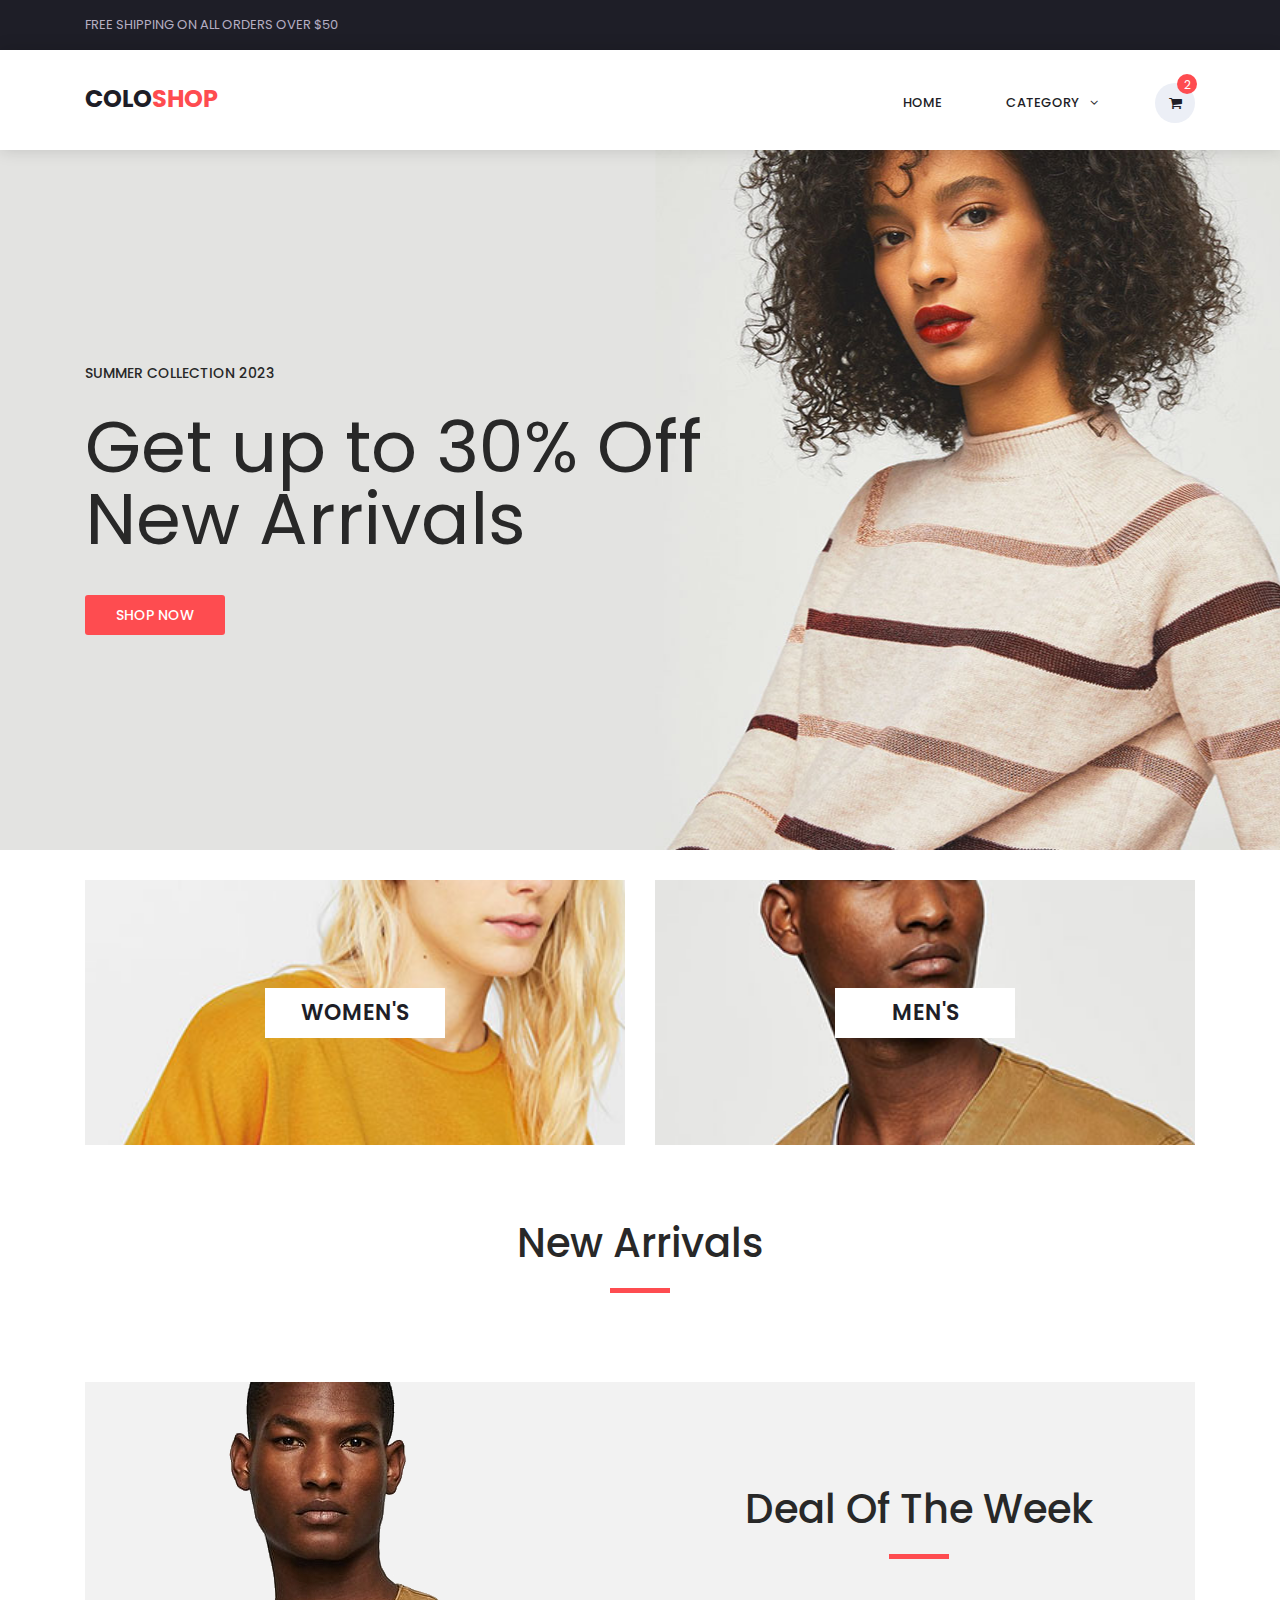
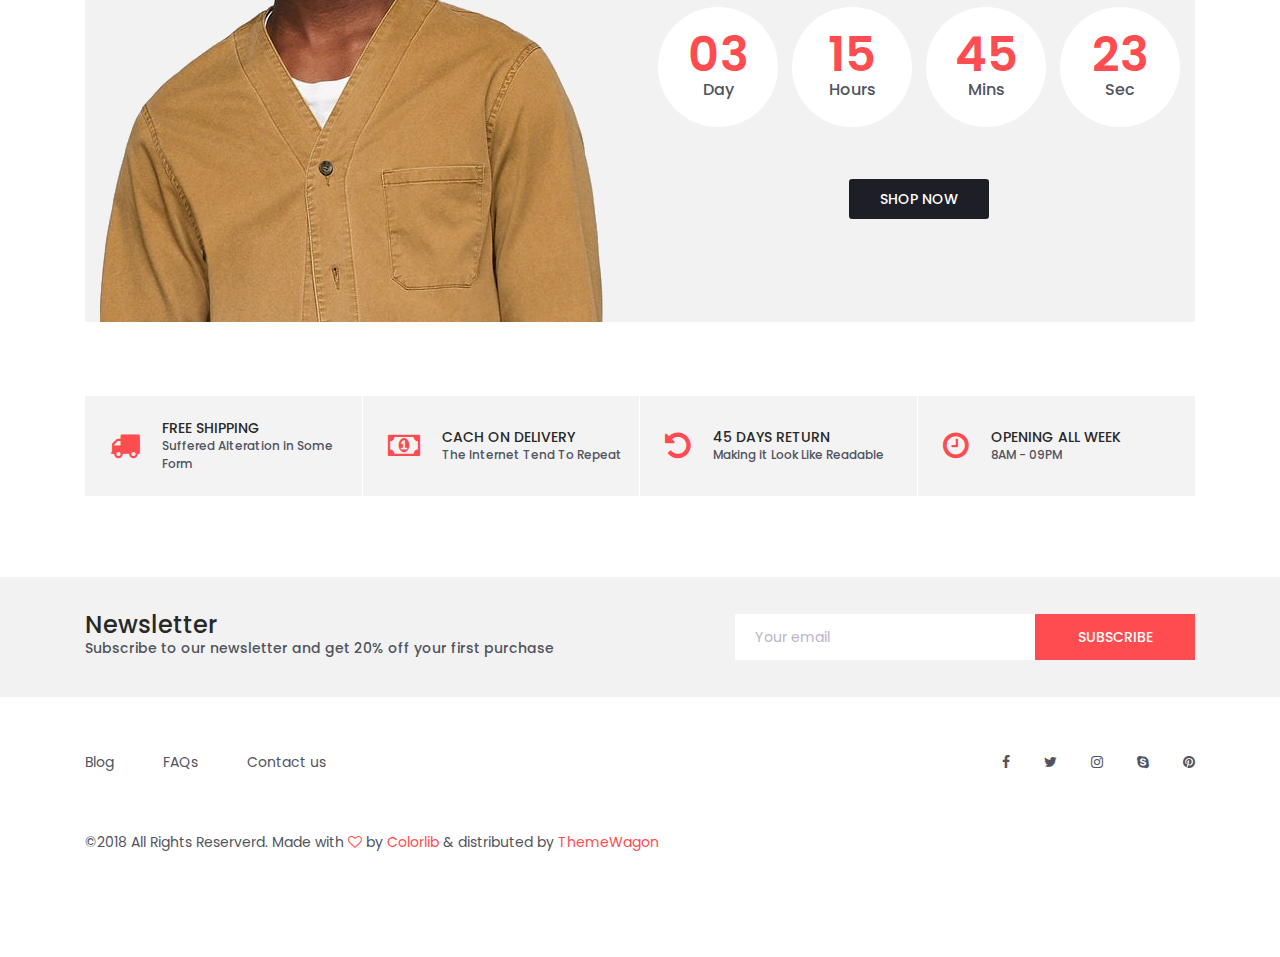
<file: index.html>
<!DOCTYPE html>
<html lang="en">
<head>
<title>Colo Shop</title>
<meta charset="utf-8">
<meta http-equiv="X-UA-Compatible" content="IE=edge">
<meta name="description" content="Colo Shop Template">
<meta name="viewport" content="width=device-width, initial-scale=1">
<link rel="stylesheet" type="text/css" href="styles/bootstrap4/bootstrap.min.css">
<link href="plugins/font-awesome-4.7.0/css/font-awesome.min.css" rel="stylesheet" type="text/css">
<link rel="stylesheet" type="text/css" href="plugins/OwlCarousel2-2.2.1/owl.carousel.css">
<link rel="stylesheet" type="text/css" href="plugins/OwlCarousel2-2.2.1/owl.theme.default.css">
<link rel="stylesheet" type="text/css" href="plugins/OwlCarousel2-2.2.1/animate.css">
<link rel="stylesheet" type="text/css" href="styles/main_styles.css">
<link rel="stylesheet" type="text/css" href="styles/responsive.css">
	<script src="https://ajax.googleapis.com/ajax/libs/jquery/3.6.1/jquery.min.js"></script>
</head>

<body>

<div class="super_container">

	<!-- Header -->

	<header class="header trans_300">

		<!-- Top Navigation -->

		<div class="top_nav">
			<div class="container">
				<div class="row">
					<div class="col-md-6">
						<div class="top_nav_left">free shipping on all orders over $50</div>
					</div>
					<div class="col-md-6 text-right">
						<div class="top_nav_right">
							<ul class="top_nav_menu">
								<li class="account">
									<p style="padding-top: 10px; font-size: 20px" id="username" onclick="showAccountDetails(document.getElementById('username').innerText)"></p>
									<ul class="account_selection">
										<li><a href="form-1/login_register.html"><i class="fa fa-sign-in" aria-hidden="true"></i>Sign In</a></li>
										<li><a href="form-1/login_register.html"><i class="fa fa-user-plus" aria-hidden="true"></i>Register</a></li>
									</ul>
								</li>
							</ul>
						</div>
					</div>
				</div>
			</div>
		</div>

		<!-- Main Navigation -->

		<div class="main_nav_container">
			<div class="container">
				<div class="row">
					<div class="col-lg-12 text-right">
						<div class="logo_container">
							<a href="#">colo<span>shop</span></a>
						</div>
						<nav class="navbar">
							<ul class="navbar_menu">
								<li><a href="index.html">home</a></li>
								<li class="account" style="background: white">
									<a href="categories.html">
										Category
										<i class="fa fa-angle-down"></i>
									</a>
									<ul class="account_selection" id="gender">
										<li><a  onclick="show('men')">Men</a></li>
										<li><a  onclick="show('women')">Women</a></li>
									</ul>
								</li>
							</ul>
							<ul class="navbar_user">
								<li class="checkout">
									<a href="cart.html">
										<i class="fa fa-shopping-cart" aria-hidden="true"></i>
										<span id="checkout_items" class="checkout_items">2</span>
									</a>
								</li>
							</ul>
							<div class="hamburger_container">
								<i class="fa fa-bars" aria-hidden="true"></i>
							</div>
						</nav>
					</div>
				</div>
			</div>
		</div>

	</header>

	<div class="fs_menu_overlay"></div>
	<div class="hamburger_menu">
		<div class="hamburger_close"><i class="fa fa-times" aria-hidden="true"></i></div>
		<div class="hamburger_menu_content text-right">
			<ul class="menu_top_nav">
				<li class="menu_item has-children">
					<a href="#">
						usd
						<i class="fa fa-angle-down"></i>
					</a>
					<ul class="menu_selection">
						<li><a href="#">cad</a></li>
						<li><a href="#">aud</a></li>
						<li><a href="#">eur</a></li>
						<li><a href="#">gbp</a></li>
					</ul>
				</li>
				<li class="menu_item has-children">
					<a href="#">
						English
						<i class="fa fa-angle-down"></i>
					</a>
					<ul class="menu_selection">
						<li><a href="#">French</a></li>
						<li><a href="#">Italian</a></li>
						<li><a href="#">German</a></li>
						<li><a href="#">Spanish</a></li>
					</ul>
				</li>
				<li class="menu_item has-children">
					<a href="form-1/login_register.html">
						My Account
						<i class="fa fa-angle-down"></i>
					</a>
					<ul class="menu_selection">
						<li><a href="form-1/login_register.html">Sign In</a></li>
						<li><a href="form-1/login_register.html">Register</a></li>
					</ul>
				</li>
				<li class="menu_item"><a href="#">home</a></li>
				<li class="menu_item"><a href="#">shop</a></li>
				<li class="menu_item"><a href="#">promotion</a></li>
				<li class="menu_item"><a href="#">pages</a></li>
				<li class="menu_item"><a href="#">blog</a></li>
				<li class="menu_item"><a href="#">contact</a></li>
			</ul>
		</div>
	</div>

	<!-- Slider -->

	<div class="main_slider" style="background-image:url(images/slider_1.jpg)">
		<div class="container fill_height">
			<div class="row align-items-center fill_height">
				<div class="col">
					<div class="main_slider_content">
						<h6>Summer Collection 2023</h6>
						<h1>Get up to 30% Off New Arrivals</h1>
						<div class="red_button shop_now_button"><a href="categories.html">shop now</a></div>
					</div>
				</div>
			</div>
		</div>
	</div>
			<!-- Banner -->

	<div class="banner">
		<div class="container">
			<div class="row">
				<div class="col-md-6">
					<div class="banner_item align-items-center" style="background-image:url(images/banner_1.jpg)">
						<div class="banner_category">
							<a href="categories.html">women's</a>
						</div>
					</div>
				</div>
				<div class="col-md-6">
					<div class="banner_item align-items-center" style="background-image:url(images/banner_3.jpg)">
						<div class="banner_category">
							<a href="categories.html">men's</a>
						</div>
					</div>
				</div>
			</div>
		</div>
	</div>

	<!-- New Arrivals -->

	<div class="new_arrivals">
		<div class="container">
			<div class="row">
				<div class="col text-center">
					<div class="section_title new_arrivals_title">
						<h2>New Arrivals</h2>
					</div>
				</div>
			</div>
			<div class="row align-items-center">
				<div class="col text-center">
					<div class="new_arrivals_sorting">
						<ul class="arrivals_grid_sorting clearfix button-group filters-button-group">
						</ul>
					</div>
				</div>
			</div>


			<!-- Deal of the week -->

	<div class="deal_ofthe_week">
		<div class="container">
			<div class="row align-items-center">
				<div class="col-lg-6">
					<div class="deal_ofthe_week_img">
						<img src="images/deal_ofthe_week.png" alt="">
					</div>
				</div>
				<div class="col-lg-6 text-right deal_ofthe_week_col">
					<div class="deal_ofthe_week_content d-flex flex-column align-items-center float-right">
						<div class="section_title">
							<h2>Deal Of The Week</h2>
						</div>
						<ul class="timer">
							<li class="d-inline-flex flex-column justify-content-center align-items-center">
								<div id="day" class="timer_num">03</div>
								<div class="timer_unit">Day</div>
							</li>
							<li class="d-inline-flex flex-column justify-content-center align-items-center">
								<div id="hour" class="timer_num">15</div>
								<div class="timer_unit">Hours</div>
							</li>
							<li class="d-inline-flex flex-column justify-content-center align-items-center">
								<div id="minute" class="timer_num">45</div>
								<div class="timer_unit">Mins</div>
							</li>
							<li class="d-inline-flex flex-column justify-content-center align-items-center">
								<div id="second" class="timer_num">23</div>
								<div class="timer_unit">Sec</div>
							</li>
						</ul>
						<div class="red_button deal_ofthe_week_button"><a href="categories.html">shop now</a></div>
					</div>
				</div>
			</div>
		</div>
	</div>




						<!-- Slider Navigation -->

						<div class="product_slider_nav_left product_slider_nav d-flex align-items-center justify-content-center flex-column">
							<i class="fa fa-chevron-left" aria-hidden="true"></i>
						</div>
						<div class="product_slider_nav_right product_slider_nav d-flex align-items-center justify-content-center flex-column">
							<i class="fa fa-chevron-right" aria-hidden="true"></i>
						</div>
					</div>
				</div>
			</div>
		</div>
	</div>

	<!-- Benefit -->

	<div class="benefit">
		<div class="container">
			<div class="row benefit_row">
				<div class="col-lg-3 benefit_col">
					<div class="benefit_item d-flex flex-row align-items-center">
						<div class="benefit_icon"><i class="fa fa-truck" aria-hidden="true"></i></div>
						<div class="benefit_content">
							<h6>free shipping</h6>
							<p>Suffered Alteration in Some Form</p>
						</div>
					</div>
				</div>
				<div class="col-lg-3 benefit_col">
					<div class="benefit_item d-flex flex-row align-items-center">
						<div class="benefit_icon"><i class="fa fa-money" aria-hidden="true"></i></div>
						<div class="benefit_content">
							<h6>cach on delivery</h6>
							<p>The Internet Tend To Repeat</p>
						</div>
					</div>
				</div>
				<div class="col-lg-3 benefit_col">
					<div class="benefit_item d-flex flex-row align-items-center">
						<div class="benefit_icon"><i class="fa fa-undo" aria-hidden="true"></i></div>
						<div class="benefit_content">
							<h6>45 days return</h6>
							<p>Making it Look Like Readable</p>
						</div>
					</div>
				</div>
				<div class="col-lg-3 benefit_col">
					<div class="benefit_item d-flex flex-row align-items-center">
						<div class="benefit_icon"><i class="fa fa-clock-o" aria-hidden="true"></i></div>
						<div class="benefit_content">
							<h6>opening all week</h6>
							<p>8AM - 09PM</p>
						</div>
					</div>
				</div>
			</div>
		</div>
	</div>
	<!-- Newsletter -->

	<div class="newsletter">
		<div class="container">
			<div class="row">
				<div class="col-lg-6">
					<div class="newsletter_text d-flex flex-column justify-content-center align-items-lg-start align-items-md-center text-center">
						<h4>Newsletter</h4>
						<p>Subscribe to our newsletter and get 20% off your first purchase</p>
					</div>
				</div>
				<div class="col-lg-6">
					<form action="post">
						<div class="newsletter_form d-flex flex-md-row flex-column flex-xs-column align-items-center justify-content-lg-end justify-content-center">
							<input id="newsletter_email" type="email" placeholder="Your email" required="required" data-error="Valid email is required.">
							<button id="newsletter_submit" type="submit" class="newsletter_submit_btn trans_300" value="Submit">subscribe</button>
						</div>
					</form>
				</div>
			</div>
		</div>
	</div>

	<!-- Footer -->

	<footer class="footer">
		<div class="container">
			<div class="row">
				<div class="col-lg-6">
					<div class="footer_nav_container d-flex flex-sm-row flex-column align-items-center justify-content-lg-start justify-content-center text-center">
						<ul class="footer_nav">
							<li><a href="#">Blog</a></li>
							<li><a href="#">FAQs</a></li>
							<li><a href="contact.html">Contact us</a></li>
						</ul>
					</div>
				</div>
				<div class="col-lg-6">
					<div class="footer_social d-flex flex-row align-items-center justify-content-lg-end justify-content-center">
						<ul>
							<li><a href="#"><i class="fa fa-facebook" aria-hidden="true"></i></a></li>
							<li><a href="#"><i class="fa fa-twitter" aria-hidden="true"></i></a></li>
							<li><a href="#"><i class="fa fa-instagram" aria-hidden="true"></i></a></li>
							<li><a href="#"><i class="fa fa-skype" aria-hidden="true"></i></a></li>
							<li><a href="#"><i class="fa fa-pinterest" aria-hidden="true"></i></a></li>
						</ul>
					</div>
				</div>
			</div>
			<div class="row">
				<div class="col-lg-12">
					<div class="footer_nav_container">
						<div class="cr">©2018 All Rights Reserverd. Made with <i class="fa fa-heart-o" aria-hidden="true"></i> by <a href="index.html">Colorlib</a> &amp; distributed by <a href="https://themewagon.com">ThemeWagon</a></div>
					</div>
				</div>
			</div>
		</div>
	</footer>

</div>

<script src="js/jquery-3.2.1.min.js"></script>
<script src="styles/bootstrap4/popper.js"></script>
<script src="styles/bootstrap4/bootstrap.min.js"></script>
<script src="plugins/Isotope/isotope.pkgd.min.js"></script>
<script src="plugins/OwlCarousel2-2.2.1/owl.carousel.js"></script>
<script src="plugins/easing/easing.js"></script>
<script src="js/custom.js"></script>
<script src="Ajax/Product/product.js"></script>
<script src="Ajax/Account/account.js"></script>
</body>

</html>
</file>
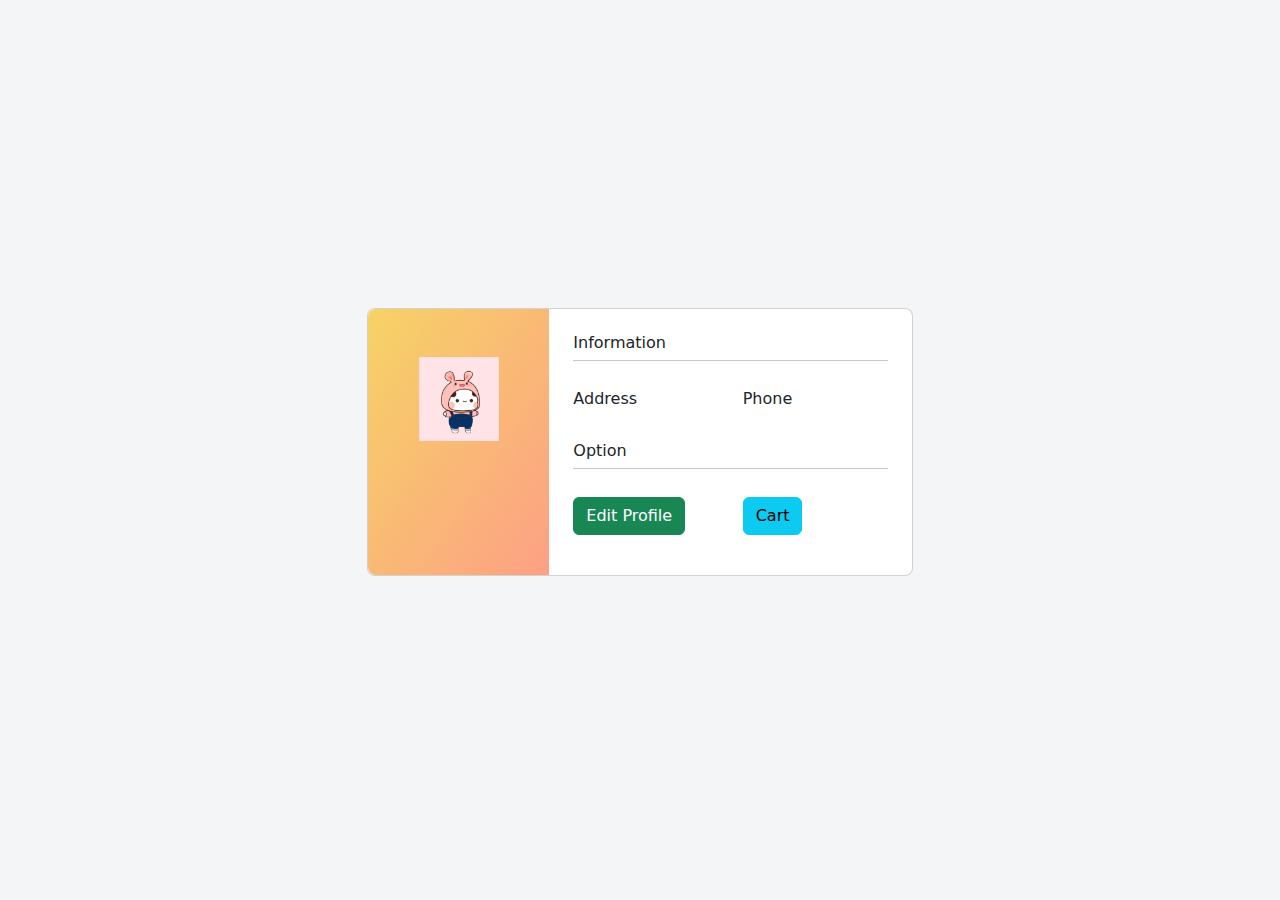
<file: AccountDetail.html>
<!DOCTYPE html>
<html lang="en">
<head>

  <title>My Information</title>
  <meta charset="utf-8">
  <meta name="viewport" content="width=device-width, initial-scale=1">
  <link href="https://cdn.jsdelivr.net/npm/bootstrap@5.2.3/dist/css/bootstrap.min.css" rel="stylesheet">
  <script src="https://cdn.jsdelivr.net/npm/bootstrap@5.2.3/dist/js/bootstrap.bundle.min.js"></script>

</head>
<style>
  .gradient-custom {
    /* fallback for old browsers */
    background: #f6d365;

    /* Chrome 10-25, Safari 5.1-6 */
    background: -webkit-linear-gradient(to right bottom, rgba(246, 211, 101, 1), rgba(253, 160, 133, 1));

    /* W3C, IE 10+/ Edge, Firefox 16+, Chrome 26+, Opera 12+, Safari 7+ */
    background: linear-gradient(to right bottom, rgba(246, 211, 101, 1), rgba(253, 160, 133, 1))
  }
</style>
<body>
<section class="vh-100" style="background-color: #f4f5f7;">
  <div class="container py-5 h-100">
    <div class="row d-flex justify-content-center align-items-center h-100">
      <div class="col col-lg-6 mb-4 mb-lg-0">
        <div class="card mb-3" style="border-radius: .5rem;">
          <div class="row g-0">
            <div class="col-md-4 gradient-custom text-center text-white"
                 style="border-top-left-radius: .5rem; border-bottom-left-radius: .5rem;">
              <img id="imgDetails" src="images/Avatar-TikTok 1.jpg"
                   alt="Avatar" class="img-fluid my-5" style="width: 80px;" />
              <h5 id="fullNameDetails">Marie Horwitz</h5>
              <i class="far fa-edit mb-5"></i>
            </div>
            <div class="col-md-8">
              <div class="card-body p-4">
                <h6>Information</h6>
                <hr class="mt-0 mb-4">
                <div class="row pt-1">
                  <div class="col-6 mb-3">
                    <h6>Address</h6>
                    <p class="text-muted" id="addressDetails">info@example.com</p>
                  </div>
                  <div class="col-6 mb-3">
                    <h6>Phone</h6>
                    <p class="text-muted" id="phoneDetails">123 456 789</p>
                  </div>
                </div>
                <h6>Option</h6>
                <hr class="mt-0 mb-4">
                <div class="row pt-1">
                  <div class="col-6 mb-3">
                    <!-- The Modal create -->
                    <div class="modal" id="create">
                      <div class="modal-dialog">
                        <div class="modal-content">

                          <!-- Modal Header -->
                          <div class="modal-header">
                            <h4 class="modal-title">My Account</h4>
                            <button type="button" class="btn-close" data-bs-dismiss="modal"></button>
                          </div>

                          <!-- Modal body -->
                          <div class="modal-body" style="text-align: center">
                            <input type="hidden" id="idEdit">
                            <label>Input FullName:</label><br>
                            <input type="text" id="fullNameUdate" placeholder="Full Name Update..." style="width: 300px"><br>
                            <input type="hidden" id="usernameEdit">
                            <label>Input Phone Number:</label><br>
                            <input type="text" id="phoneUpdate" placeholder="Enter Phone Update..." style="width: 300px"><br>
                            <label>Input Address:</label><br>
                            <input type="hidden" id="passwordEdit">
                            <input type="text" id="addressUpdate" placeholder="Enter Address Update..." style="width: 300px"><br>
                            <label>Input Avatar:</label><br>
                            <input type="file" id="imgUpdate" placeholder="Enter Avatar Update..." style="width: 300px"><br>
                          </div>

                          <!-- Modal footer -->
                          <div class="modal-footer">
                            <button type="button" class="btn btn-danger" data-bs-dismiss="modal">Close</button>
                            <button type="button" class="btn btn-primary"  data-bs-dismiss="modal" onclick="updateAccount()">Submit</button>
                          </div>

                        </div>
                      </div>
                    </div>
                    <a type="button" class="btn btn-success" data-bs-toggle="modal" data-bs-target="#create" onclick=showEditProfile('hiep') >Edit Profile</a>
                  </div>
                  <div class="col-6 mb-3">
                    <button type="button" class="btn btn-info">Cart</button>
                  </div>
                </div>
              </div>
            </div>
          </div>
        </div>
      </div>
    </div>
  </div>
</section>
<script>
  hienthithongtin()
  function hienthithongtin() {
    document.getElementById("fullNameDetails").innerHTML = localStorage.getItem("fullNameDetails");
    document.getElementById("addressDetails").innerHTML = localStorage.getItem("addressDetails");
    document.getElementById("phoneDetails").innerHTML = localStorage.getItem("phoneDetails");
    document.getElementById("imgDetails").innerHTML = localStorage.getItem("imgDetails");
  }

</script>
</body>
<script src="https://ajax.googleapis.com/ajax/libs/jquery/3.6.1/jquery.min.js"></script>
<script src="Ajax/Account/account.js"></script>
</html>
</file>
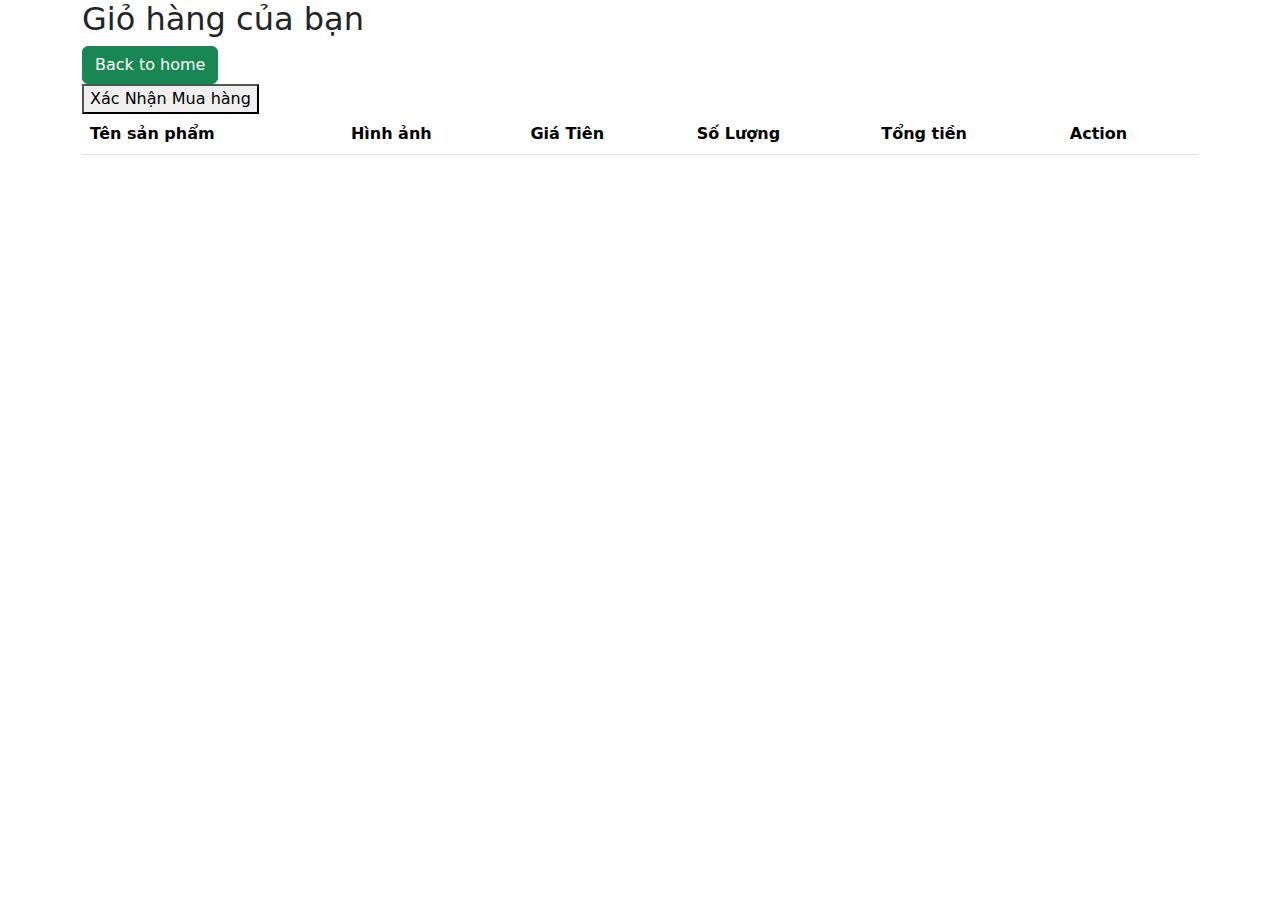
<file: cart.html>
<!DOCTYPE html>
<html lang="en">
<head>
    <meta charset="UTF-8">
    <title>Title</title>
    <meta charset="utf-8">
    <meta name="viewport" content="width=device-width, initial-scale=1">
    <link href="https://cdn.jsdelivr.net/npm/bootstrap@5.2.3/dist/css/bootstrap.min.css" rel="stylesheet">
    <script src="https://cdn.jsdelivr.net/npm/bootstrap@5.2.3/dist/js/bootstrap.bundle.min.js"></script>
    <script src="https://ajax.googleapis.com/ajax/libs/jquery/3.6.1/jquery.min.js"></script>
    <style>
        @media (min-width: 1025px) {
            .h-custom {
                height: 100vh !important;
            }
        }

        .card-registration .select-input.form-control[readonly]:not([disabled]) {
            font-size: 1rem;
            line-height: 2.15;
            padding-left: .75em;
            padding-right: .75em;
        }

        .card-registration .select-arrow {
            top: 13px;
        }

        .bg-grey {
            background-color: #eae8e8;
        }

        @media (min-width: 992px) {
            .card-registration-2 .bg-grey {
                border-top-right-radius: 16px;
                border-bottom-right-radius: 16px;
            }
        }

        @media (max-width: 991px) {
            .card-registration-2 .bg-grey {
                border-bottom-left-radius: 16px;
                border-bottom-right-radius: 16px;
            }
        }
    </style>
</head>

<body>

<div class="container">
    <h2>Giỏ hàng của bạn </h2>
    <a class="btn btn-success" href="categories.html"> Back to home</a> <br>
    <button onclick="createbill()"> Xác Nhận Mua hàng </button>
    <table class="table">
        <thead>
        <tr>
            <th>Tên sản phẩm</th>
            <th>Hình ảnh </th>
            <th>Giá Tiên </th>
            <th>Số Lượng </th>
            <th>Tổng tiền </th>
            <th>Action </th>

        </tr>
        </thead>
        <tbody id="showcart">

        </tbody>
    </table>
</div>
<script src="../Ajax/Account/account.js"></script>
<script src="Ajax/Product/product.js"></script>
</body>

</html>
</file>
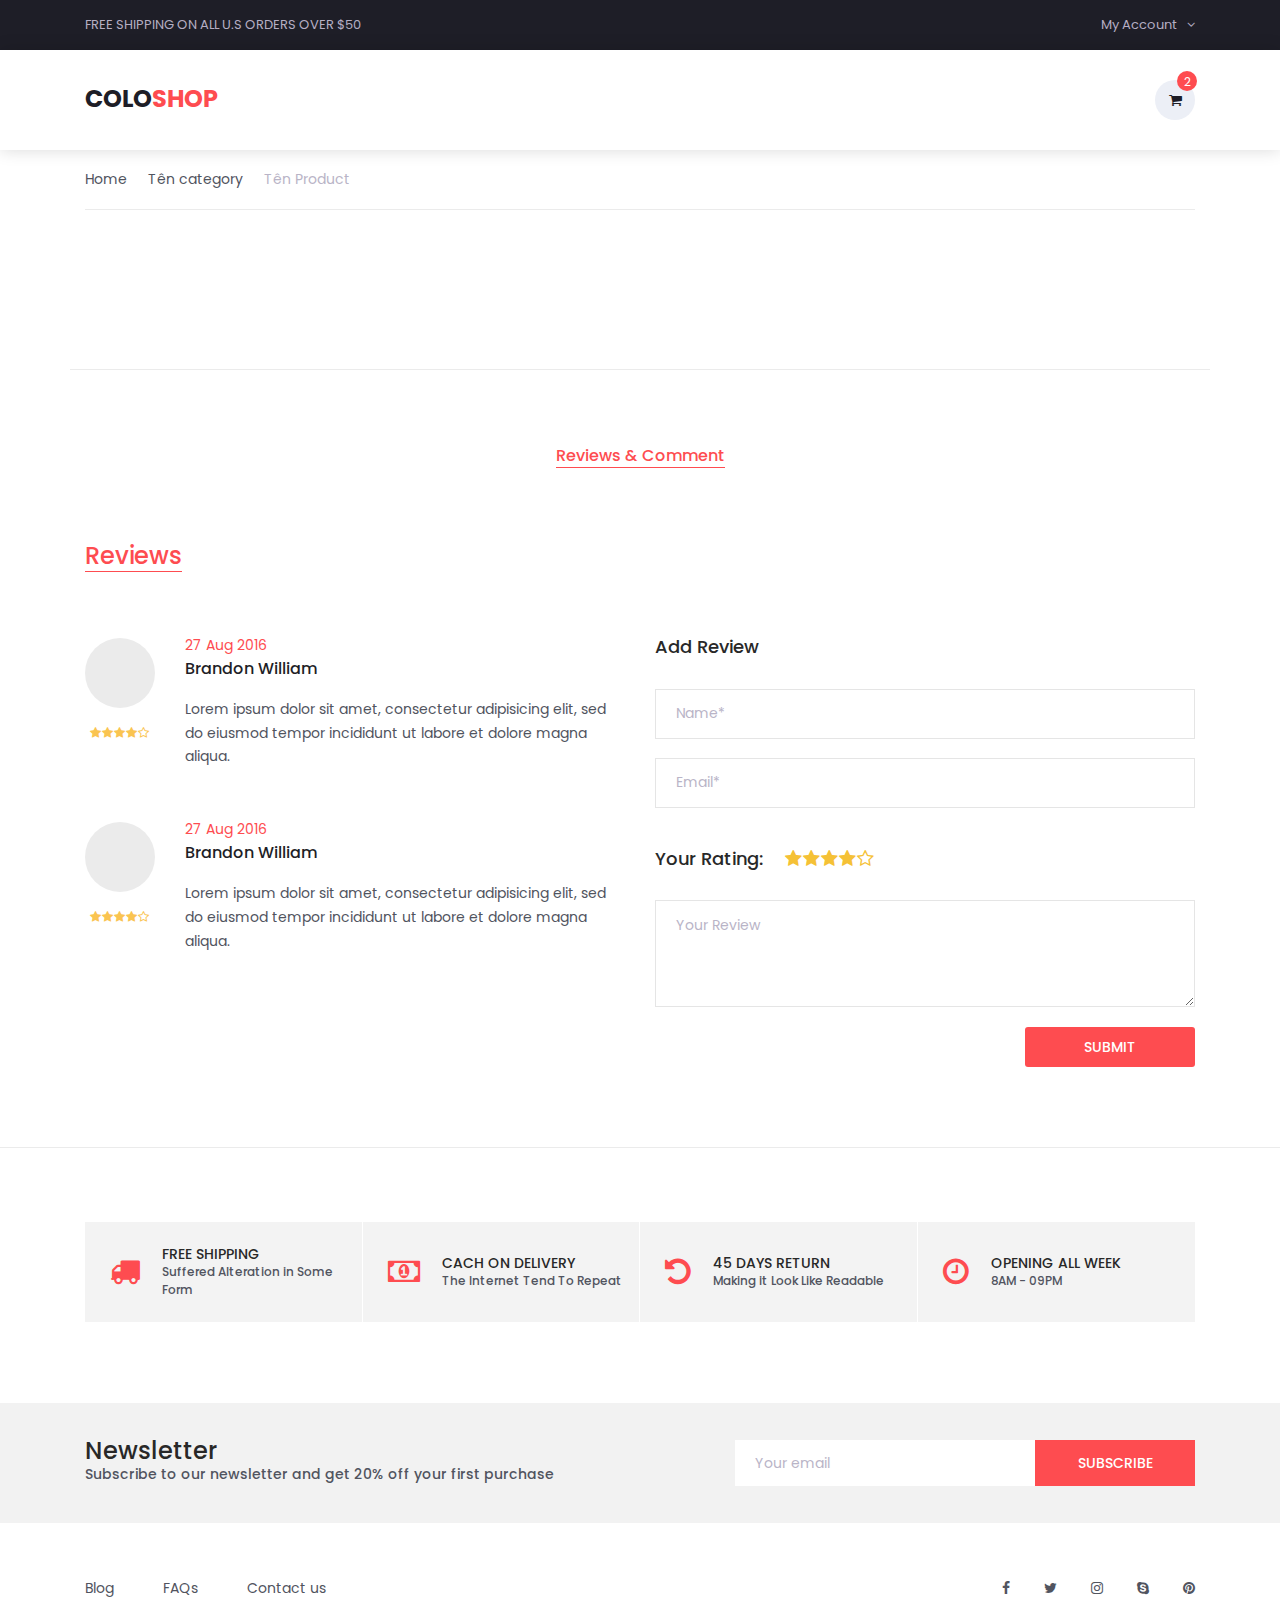
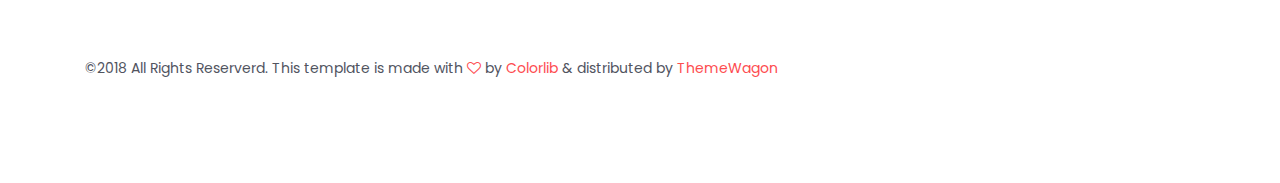
<file: single.html>
<!DOCTYPE html>
<html lang="en">
<head>
<title>Single Product</title>
<meta charset="utf-8">
<meta http-equiv="X-UA-Compatible" content="IE=edge">
<meta name="description" content="Colo Shop Template">
<meta name="viewport" content="width=device-width, initial-scale=1">
<link rel="stylesheet" type="text/css" href="styles/bootstrap4/bootstrap.min.css">
<link href="plugins/font-awesome-4.7.0/css/font-awesome.min.css" rel="stylesheet" type="text/css">
<link rel="stylesheet" type="text/css" href="plugins/OwlCarousel2-2.2.1/owl.carousel.css">
<link rel="stylesheet" type="text/css" href="plugins/OwlCarousel2-2.2.1/owl.theme.default.css">
<link rel="stylesheet" type="text/css" href="plugins/OwlCarousel2-2.2.1/animate.css">
<link rel="stylesheet" href="plugins/themify-icons/themify-icons.css">
<link rel="stylesheet" type="text/css" href="plugins/jquery-ui-1.12.1.custom/jquery-ui.css">
<link rel="stylesheet" type="text/css" href="styles/single_styles.css">
<link rel="stylesheet" type="text/css" href="styles/single_responsive.css">
	<script src="https://ajax.googleapis.com/ajax/libs/jquery/3.6.1/jquery.min.js"></script>
</head>
<script src="../Ajax/Account/account.js"></script>
<body>

<div class="super_container">

	<!-- Header -->

	<header class="header trans_300">

		<!-- Top Navigation -->

		<div class="top_nav">
			<div class="container">
				<div class="row">
					<div class="col-md-6">
						<div class="top_nav_left">free shipping on all u.s orders over $50</div>
					</div>
					<div class="col-md-6 text-right">
						<div class="top_nav_right">
							<ul class="top_nav_menu">

								<!-- Currency / Language / My Account -->

								<li class="account">
									<a href="#">
										My Account
										<i class="fa fa-angle-down"></i>
									</a>
									<ul class="account_selection">
										<li><a href="#"><i class="fa fa-sign-in" aria-hidden="true"></i>Sign In</a></li>
										<li><a href="#"><i class="fa fa-user-plus" aria-hidden="true"></i>Register</a></li>
									</ul>
								</li>
							</ul>
						</div>
					</div>
				</div>
			</div>
		</div>

		<!-- Main Navigation -->

		<div class="main_nav_container">
			<div class="container">
				<div class="row">
					<div class="col-lg-12 text-right">
						<div class="logo_container">
							<a href="#">colo<span>shop</span></a>
						</div>
						<nav class="navbar">
							<ul class="navbar_user">
								<li class="checkout">
									<a href="#">
										<i class="fa fa-shopping-cart" aria-hidden="true"></i>
										<span id="checkout_items" class="checkout_items">2</span>
									</a>
								</li>
							</ul>
							<div class="hamburger_container">
								<i class="fa fa-bars" aria-hidden="true"></i>
							</div>
						</nav>
					</div>
				</div>
			</div>
		</div>

	</header>

	<div class="fs_menu_overlay"></div>

	<!-- Hamburger Menu -->

	<div class="hamburger_menu">
		<div class="hamburger_close"><i class="fa fa-times" aria-hidden="true"></i></div>
		<div class="hamburger_menu_content text-right">
			<ul class="menu_top_nav">
				<li class="menu_item has-children">
					<a href="#">
						usd
						<i class="fa fa-angle-down"></i>
					</a>
					<ul class="menu_selection">
						<li><a href="#">cad</a></li>
						<li><a href="#">aud</a></li>
						<li><a href="#">eur</a></li>
						<li><a href="#">gbp</a></li>
					</ul>
				</li>
				<li class="menu_item has-children">
					<a href="#">
						English
						<i class="fa fa-angle-down"></i>
					</a>
					<ul class="menu_selection">
						<li><a href="#">French</a></li>
						<li><a href="#">Italian</a></li>
						<li><a href="#">German</a></li>
						<li><a href="#">Spanish</a></li>
					</ul>
				</li>
				<li class="menu_item has-children">
					<a href="#">
						My Account
						<i class="fa fa-angle-down"></i>
					</a>
					<ul class="menu_selection">
						<li><a href="#"><i class="fa fa-sign-in" aria-hidden="true"></i>Sign In</a></li>
						<li><a href="#"><i class="fa fa-user-plus" aria-hidden="true"></i>Register</a></li>
					</ul>
				</li>
				<li class="menu_item"><a href="#">home</a></li>
				<li class="menu_item"><a href="#">shop</a></li>
				<li class="menu_item"><a href="#">promotion</a></li>
				<li class="menu_item"><a href="#">pages</a></li>
				<li class="menu_item"><a href="#">blog</a></li>
				<li class="menu_item"><a href="#">contact</a></li>
			</ul>
		</div>
	</div>

	<div class="container single_product_container">
		<div class="row">
			<div class="col">

				<!-- Breadcrumbs -->

				<div class="breadcrumbs d-flex flex-row align-items-center">
					<ul>
						<li><a href="index.html">Home</a></li>
						<li><a href="categories.html" id="nameCategory">Tên category</a></li>
						<li class="active"><a href="#" id="nameProduct">Tên Product</a></li>
					</ul>
				</div>

			</div>
		</div>

		<div class="row" id="showProduct">
		</div>

	</div>

	<!-- Tabs -->

	<div class="tabs_section_container">

		<div class="container">
			<div class="row">
				<div class="col">
					<div class="tabs_container">
						<ul class="tabs d-flex flex-sm-row flex-column align-items-left align-items-md-center justify-content-center">
							<li class="tab active" data-active-tab="tab_1"><span>Reviews & Comment</span></li>
						</ul>
					</div>
				</div>
			</div>
			<div class="row">
				<div class="col">

					<!-- Tab Reviews -->

					<div id="tab_1" class="tab_container active">

						<div class="row">

							<!-- User Reviews -->

							<div class="col-lg-6 reviews_col">
								<div class="tab_title reviews_title">
									<h4>Reviews</h4>
								</div>

								<!-- User Review -->

								<div class="user_review_container d-flex flex-column flex-sm-row">
									<div class="user">
										<div class="user_pic"></div>
										<div class="user_rating">
											<ul class="star_rating">
												<li><i class="fa fa-star" aria-hidden="true"></i></li>
												<li><i class="fa fa-star" aria-hidden="true"></i></li>
												<li><i class="fa fa-star" aria-hidden="true"></i></li>
												<li><i class="fa fa-star" aria-hidden="true"></i></li>
												<li><i class="fa fa-star-o" aria-hidden="true"></i></li>
											</ul>
										</div>
									</div>
									<div class="review">
										<div class="review_date">27 Aug 2016</div>
										<div class="user_name" >Brandon William</div>
										<p>Lorem ipsum dolor sit amet, consectetur adipisicing elit, sed do eiusmod tempor incididunt ut labore et dolore magna aliqua.</p>
									</div>
								</div>

								<!-- User Review -->

								<div class="user_review_container d-flex flex-column flex-sm-row">
									<div class="user">
										<div class="user_pic"></div>
										<div class="user_rating">
											<ul class="star_rating">
												<li><i class="fa fa-star" aria-hidden="true"></i></li>
												<li><i class="fa fa-star" aria-hidden="true"></i></li>
												<li><i class="fa fa-star" aria-hidden="true"></i></li>
												<li><i class="fa fa-star" aria-hidden="true"></i></li>
												<li><i class="fa fa-star-o" aria-hidden="true"></i></li>
											</ul>
										</div>
									</div>
									<div class="review">
										<div class="review_date">27 Aug 2016</div>
										<div class="user_name">Brandon William</div>
										<p>Lorem ipsum dolor sit amet, consectetur adipisicing elit, sed do eiusmod tempor incididunt ut labore et dolore magna aliqua.</p>
									</div>
								</div>
							</div>

							<!-- Add Review -->

							<div class="col-lg-6 add_review_col">

								<div class="add_review">
									<form id="review_form" action="post">
										<div>
											<h1>Add Review</h1>
											<input id="review_name" class="form_input input_name" type="text" name="name" placeholder="Name*" required="required" data-error="Name is required.">
											<input id="review_email" class="form_input input_email" type="email" name="email" placeholder="Email*" required="required" data-error="Valid email is required.">
										</div>
										<div>
											<h1>Your Rating:</h1>
											<ul class="user_star_rating">
												<li><i class="fa fa-star" aria-hidden="true"></i></li>
												<li><i class="fa fa-star" aria-hidden="true"></i></li>
												<li><i class="fa fa-star" aria-hidden="true"></i></li>
												<li><i class="fa fa-star" aria-hidden="true"></i></li>
												<li><i class="fa fa-star-o" aria-hidden="true"></i></li>
											</ul>
											<textarea id="review_message" class="input_review" name="message"  placeholder="Your Review" rows="4" required data-error="Please, leave us a review."></textarea>
										</div>
										<div class="text-left text-sm-right">
											<button id="review_submit" type="submit" class="red_button review_submit_btn trans_300" value="Submit">submit</button>
										</div>
									</form>
								</div>

							</div>

						</div>
					</div>



				</div>
			</div>
		</div>

	</div>

	<!-- Benefit -->

	<div class="benefit">
		<div class="container">
			<div class="row benefit_row">
				<div class="col-lg-3 benefit_col">
					<div class="benefit_item d-flex flex-row align-items-center">
						<div class="benefit_icon"><i class="fa fa-truck" aria-hidden="true"></i></div>
						<div class="benefit_content">
							<h6>free shipping</h6>
							<p>Suffered Alteration in Some Form</p>
						</div>
					</div>
				</div>
				<div class="col-lg-3 benefit_col">
					<div class="benefit_item d-flex flex-row align-items-center">
						<div class="benefit_icon"><i class="fa fa-money" aria-hidden="true"></i></div>
						<div class="benefit_content">
							<h6>cach on delivery</h6>
							<p>The Internet Tend To Repeat</p>
						</div>
					</div>
				</div>
				<div class="col-lg-3 benefit_col">
					<div class="benefit_item d-flex flex-row align-items-center">
						<div class="benefit_icon"><i class="fa fa-undo" aria-hidden="true"></i></div>
						<div class="benefit_content">
							<h6>45 days return</h6>
							<p>Making it Look Like Readable</p>
						</div>
					</div>
				</div>
				<div class="col-lg-3 benefit_col">
					<div class="benefit_item d-flex flex-row align-items-center">
						<div class="benefit_icon"><i class="fa fa-clock-o" aria-hidden="true"></i></div>
						<div class="benefit_content">
							<h6>opening all week</h6>
							<p>8AM - 09PM</p>
						</div>
					</div>
				</div>
			</div>
		</div>
	</div>

	<!-- Newsletter -->

	<div class="newsletter">
		<div class="container">
			<div class="row">
				<div class="col-lg-6">
					<div class="newsletter_text d-flex flex-column justify-content-center align-items-lg-start align-items-md-center text-center">
						<h4>Newsletter</h4>
						<p>Subscribe to our newsletter and get 20% off your first purchase</p>
					</div>
				</div>
				<div class="col-lg-6">
					<form action="post">
						<div class="newsletter_form d-flex flex-md-row flex-column flex-xs-column align-items-center justify-content-lg-end justify-content-center">
							<input id="newsletter_email" type="email" placeholder="Your email" required="required" data-error="Valid email is required.">
							<button id="newsletter_submit" type="submit" class="newsletter_submit_btn trans_300" value="Submit">subscribe</button>
						</div>
					</form>
				</div>
			</div>
		</div>
	</div>

	<!-- Footer -->

	<footer class="footer">
		<div class="container">
			<div class="row">
				<div class="col-lg-6">
					<div class="footer_nav_container d-flex flex-sm-row flex-column align-items-center justify-content-lg-start justify-content-center text-center">
						<ul class="footer_nav">
							<li><a href="#">Blog</a></li>
							<li><a href="#">FAQs</a></li>
							<li><a href="contact.html">Contact us</a></li>
						</ul>
					</div>
				</div>
				<div class="col-lg-6">
					<div class="footer_social d-flex flex-row align-items-center justify-content-lg-end justify-content-center">
						<ul>
							<li><a href="#"><i class="fa fa-facebook" aria-hidden="true"></i></a></li>
							<li><a href="#"><i class="fa fa-twitter" aria-hidden="true"></i></a></li>
							<li><a href="#"><i class="fa fa-instagram" aria-hidden="true"></i></a></li>
							<li><a href="#"><i class="fa fa-skype" aria-hidden="true"></i></a></li>
							<li><a href="#"><i class="fa fa-pinterest" aria-hidden="true"></i></a></li>
						</ul>
					</div>
				</div>
			</div>
			<div class="row">
				<div class="col-lg-12">
					<div class="footer_nav_container">
						<div class="cr">©2018 All Rights Reserverd. This template is made with <i class="fa fa-heart-o" aria-hidden="true"></i> by <a href="#">Colorlib</a> &amp; distributed by <a href="https://themewagon.com">ThemeWagon</a></div>
					</div>
				</div>
			</div>
		</div>
	</footer>

</div>

<script src="js/jquery-3.2.1.min.js"></script>
<script src="styles/bootstrap4/popper.js"></script>
<script src="styles/bootstrap4/bootstrap.min.js"></script>
<script src="plugins/Isotope/isotope.pkgd.min.js"></script>
<script src="plugins/OwlCarousel2-2.2.1/owl.carousel.js"></script>
<script src="plugins/easing/easing.js"></script>
<script src="plugins/jquery-ui-1.12.1.custom/jquery-ui.js"></script>
<script src="js/single_custom.js"></script>
<script src="Ajax/Product/product.js"></script>

<script>
	id = localStorage.getItem("productDetailId");
	showProductById(id)
</script>
</body>

</html>
</file>
<file: styles/main_styles.css>
@charset "utf-8";
/* CSS Document */

/******************************

COLOR PALETTE




[Table of Contents]

1. Fonts
2. Body and some general stuff
3. Home
	3.1 Currency
	3.2 Language
	3.3 Account
	3.4 Main Navigation
	3.5 Hamburger Menu
	3.6 Logo
	3.7 Main Slider
4. Banner
5. New Arrivals
	5.1 New Arrivals Sorting
	5.2 New Arrivals Products Grid
6. Deal of the week
7. Best Sellers
	7.1 Slider Nav
8. Benefit
9. Blogs
10. Newsletter
11. Footer



******************************/

/***********
1. Fonts
***********/

@import url('https://fonts.googleapis.com/css?family=Poppins:400,500,600,700,900');

/*********************************
2. Body and some general stuff
*********************************/

*
{
	margin: 0;
	padding: 0;
}
body
{
	font-family: 'Poppins', sans-serif;
	font-size: 14px;
	line-height: 23px;
	font-weight: 400;
	background: #FFFFFF;
	color: #1e1e27;
}
div
{
	display: block;
	position: relative;
	-webkit-box-sizing: border-box;
    -moz-box-sizing: border-box;
    box-sizing: border-box;
}
ul
{
	list-style: none;
	margin-bottom: 0px;
}
p
{
	font-family: 'Poppins', sans-serif;
	font-size: 14px;
	line-height: 1.7;
	font-weight: 500;
	color: #989898;
	-webkit-font-smoothing: antialiased;
	-webkit-text-shadow: rgba(0,0,0,.01) 0 0 1px;
	text-shadow: rgba(0,0,0,.01) 0 0 1px;
}
p a
{
	display: inline;
	position: relative;
	color: inherit;
	border-bottom: solid 2px #fde0db;
	-webkit-transition: all 200ms ease;
	-moz-transition: all 200ms ease;
	-ms-transition: all 200ms ease;
	-o-transition: all 200ms ease;
	transition: all 200ms ease;
}
a, a:hover, a:visited, a:active, a:link
{
	text-decoration: none;
	-webkit-font-smoothing: antialiased;
	-webkit-text-shadow: rgba(0,0,0,.01) 0 0 1px;
	text-shadow: rgba(0,0,0,.01) 0 0 1px;
}
p a:active
{
	position: relative;
	color: #FF6347;
}
p a:hover
{
	color: #FF6347;
	background: #fde0db;
}
p a:hover::after
{
	opacity: 0.2;
}
::selection
{
	background: #fde0db;
	color: #FF6347;
}
p::selection
{
	background: #fde0db;
}
h1{font-size: 72px;}
h2{font-size: 40px;}
h3{font-size: 28px;}
h4{font-size: 24px;}
h5{font-size: 16px;}
h6{font-size: 14px;}
h1, h2, h3, h4, h5, h6
{
	color: #282828;
	-webkit-font-smoothing: antialiased;
	-webkit-text-shadow: rgba(0,0,0,.01) 0 0 1px;
	text-shadow: rgba(0,0,0,.01) 0 0 1px;
}
h1::selection,
h2::selection,
h3::selection,
h4::selection,
h5::selection,
h6::selection
{

}
::-webkit-input-placeholder
{
	font-size: 16px !important;
	font-weight: 500;
	color: #777777 !important;
}
:-moz-placeholder /* older Firefox*/
{
	font-size: 16px !important;
	font-weight: 500;
	color: #777777 !important;
}
::-moz-placeholder /* Firefox 19+ */
{
	font-size: 16px !important;
	font-weight: 500;
	color: #777777 !important;
}
:-ms-input-placeholder
{
	font-size: 16px !important;
	font-weight: 500;
	color: #777777 !important;
}
::input-placeholder
{
	font-size: 16px !important;
	font-weight: 500;
	color: #777777 !important;
}
.form-control
{
	color: #db5246;
}
section
{
	display: block;
	position: relative;
	box-sizing: border-box;
}
.clear
{
	clear: both;
}
.clearfix::before, .clearfix::after
{
	content: "";
	display: table;
}
.clearfix::after
{
	clear: both;
}
.clearfix
{
	zoom: 1;
}
.float_left
{
	float: left;
}
.float_right
{
	float: right;
}
.trans_200
{
	-webkit-transition: all 200ms ease;
	-moz-transition: all 200ms ease;
	-ms-transition: all 200ms ease;
	-o-transition: all 200ms ease;
	transition: all 200ms ease;
}
.trans_300
{
	-webkit-transition: all 300ms ease;
	-moz-transition: all 300ms ease;
	-ms-transition: all 300ms ease;
	-o-transition: all 300ms ease;
	transition: all 300ms ease;
}
.trans_400
{
	-webkit-transition: all 400ms ease;
	-moz-transition: all 400ms ease;
	-ms-transition: all 400ms ease;
	-o-transition: all 400ms ease;
	transition: all 400ms ease;
}
.trans_500
{
	-webkit-transition: all 500ms ease;
	-moz-transition: all 500ms ease;
	-ms-transition: all 500ms ease;
	-o-transition: all 500ms ease;
	transition: all 500ms ease;
}
.fill_height
{
	height: 100%;
}
.super_container
{
	width: 100%;
	overflow: hidden;
}

/*********************************
3. Home
*********************************/

.header
{
	position: fixed;
	top: 0;
	left: 0;
	width: 100%;
	background: #FFFFFF;
	z-index: 10;
}
.top_nav
{
	width: 100%;
	height: 50px;
	background: #1e1e27;
}
.top_nav_left
{
	height: 50px;
	line-height: 50px;
	font-size: 13px;
	color: #b5aec4;
	text-transform: uppercase;
}

/*********************************
3.1 Currency
*********************************/

.currency
{
	display: inline-block;
	position: relative;
	min-width: 50px;
	border-right: solid 1px #33333b;
	padding-right: 20px;
	padding-left: 20px;
	text-align: center;
	vertical-align: middle;
	background: #1e1e27;
}
.currency > a
{
	display: block;
	color: #b5aec4;
	font-weight: 400;
	height: 50px;
	line-height: 50px;
	font-size: 13px;
	text-transform: uppercase;
}
.currency > a > i
{
	margin-left: 8px;
}
.currency:hover .currency_selection
{
	visibility: visible;
	opacity: 1;
	top: 100%;
}
.currency_selection
{
	display: block;
	position: absolute;
	right: 0;
	top: 120%;
	margin: 0;
	width: 100%;
	background: #FFFFFF;
	visibility: hidden;
	opacity: 0;
	z-index: 1;
	box-shadow: 0 0 25px rgba(63, 78, 100, 0.15);
	-webkit-transition: opacity 0.3s ease;
	-moz-transition: opacity 0.3s ease;
	-ms-transition: opacity 0.3s ease;
	-o-transition: opacity 0.3s ease;
	transition: all 0.3s ease;
}
.currency_selection li
{
	padding-left: 10px;
	padding-right: 10px;
	line-height: 50px;
}
.currency_selection li a
{
	display: block;
	color: #232530;
	border-bottom: solid 1px #dddddd;
	font-size: 13px;
	text-transform: uppercase;
	-webkit-transition: opacity 0.3s ease;
	-moz-transition: opacity 0.3s ease;
	-ms-transition: opacity 0.3s ease;
	-o-transition: opacity 0.3s ease;
	transition: all 0.3s ease;
}
.currency_selection li a:hover
{
	color: #b5aec4;
}
.currency_selection li:last-child a
{
	border-bottom: none;
}

/*********************************
3.2 Language
*********************************/

.language
{
	display: inline-block;
	position: relative;
	min-width: 50px;
	border-right: solid 1px #33333b;
	padding-right: 20px;
	padding-left: 20px;
	text-align: center;
	vertical-align: middle;
	background: #1e1e27;
}
.language > a
{
	display: block;
	color: #b5aec4;
	font-weight: 400;
	height: 50px;
	line-height: 50px;
	font-size: 13px;
}
.language > a > i
{
	margin-left: 8px;
}
.language:hover .language_selection
{
	visibility: visible;
	opacity: 1;
	top: 100%;
}
.language_selection
{
	display: block;
	position: absolute;
	right: 0;
	top: 120%;
	margin: 0;
	width: 100%;
	background: #FFFFFF;
	visibility: hidden;
	opacity: 0;
	z-index: 1;
	box-shadow: 0 0 25px rgba(63, 78, 100, 0.15);
	-webkit-transition: opacity 0.3s ease;
	-moz-transition: opacity 0.3s ease;
	-ms-transition: opacity 0.3s ease;
	-o-transition: opacity 0.3s ease;
	transition: all 0.3s ease;
}
.language_selection li
{
	padding-left: 10px;
	padding-right: 10px;
	line-height: 50px;
}
.language_selection li a
{
	display: block;
	color: #232530;
	border-bottom: solid 1px #dddddd;
	font-size: 13px;
	-webkit-transition: opacity 0.3s ease;
	-moz-transition: opacity 0.3s ease;
	-ms-transition: opacity 0.3s ease;
	-o-transition: opacity 0.3s ease;
	transition: all 0.3s ease;
}
.language_selection li a:hover
{
	color: #b5aec4;
}
.language_selection li:last-child a
{
	border-bottom: none;
}

/*********************************
3.3 Account
*********************************/

.account
{
	display: inline-block;
	position: relative;
	min-width: 50px;
	padding-left: 20px;
	text-align: center;
	vertical-align: middle;
	background: #1e1e27;
}
.account > a
{
	display: block;
	color: #b5aec4;
	font-weight: 400;
	line-height: 50px;
	font-size: 13px;
}
.account > a > i
{
	margin-left: 8px;
}
.account:hover .account_selection
{
	visibility: visible;
	opacity: 1;
	top: 100%;
}
.account_selection
{
	display: block;
	position: absolute;
	right: 0;
	top: 120%;
	margin: 0;
	width: 100%;
	background: #FFFFFF;
	visibility: hidden;
	opacity: 0;
	z-index: 1;
	box-shadow: 0 0 25px rgba(63, 78, 100, 0.15);
	-webkit-transition: opacity 0.3s ease;
	-moz-transition: opacity 0.3s ease;
	-ms-transition: opacity 0.3s ease;
	-o-transition: opacity 0.3s ease;
	transition: all 0.3s ease;
}
.account_selection li
{
	padding-left: 10px;
	padding-right: 10px;
	line-height: 50px;
}
.account_selection li a
{
	display: block;
	color: #232530;
	border-bottom: solid 1px #dddddd;
	font-size: 14px;
	-webkit-transition: all 0.3s ease;
	-moz-transition: all 0.3s ease;
	-ms-transition: all 0.3s ease;
	-o-transition: all 0.3s ease;
	transition: all 0.3s ease;
}
.account_selection li a:hover
{
	color: #b5aec4;
}
.account_selection li:last-child a
{
	border-bottom: none;
}
.account_selection li a i
{
	margin-right: 10px;
}

/*********************************
3.4 Main Navigation
*********************************/

.main_nav_container
{
	width: 100%;
	background: #FFFFFF;
	box-shadow: 0 0 16px rgba(0, 0, 0, 0.15);
}
.navbar
{
	width: auto;
	height: 100px;
	float: right;
	padding-left: 0px;
	padding-right: 0px;
}
.navbar_menu li
{
	display: inline-block;
}
.navbar_menu li a
{
	display: block;
	color: #1e1e27;
	font-size: 13px;
	font-weight: 500;
	text-transform: uppercase;
	padding: 20px;
	-webkit-transition: color 0.3s ease;
	-moz-transition: color 0.3s ease;
	-ms-transition: color 0.3s ease;
	-o-transition: color 0.3s ease;
	transition: color 0.3s ease;
}
.navbar_menu li a:hover
{
	color: #b5aec4;
}
.navbar_user
{
	margin-left: 37px;
}
.navbar_user li
{
	display: inline-block;
	text-align: center;
}
.navbar_user li a
{
	display: -webkit-box;
	display: -moz-box;
	display: -ms-flexbox;
	display: -webkit-flex;
	display: flex;
	flex-direction: column;
	justify-content: center;
	align-items: center;
	position: relative;
	width: 40px;
	height: 40px;
	color: #1e1e27;
	-webkit-transition: color 0.3s ease;
	-moz-transition: color 0.3s ease;
	-ms-transition: color 0.3s ease;
	-o-transition: color 0.3s ease;
	transition: color 0.3s ease;
}
.navbar_user li a:hover
{
	color: #b5aec4;
}
.checkout a
{
	background: #eceff6;
	border-radius: 50%;
}
.checkout_items
{
	display: -webkit-box;
	display: -moz-box;
	display: -ms-flexbox;
	display: -webkit-flex;
	display: flex;
	flex-direction: column;
	justify-content: center;
	align-items: center;
	position: absolute;
	top: -9px;
	left: 22px;
	width: 20px;
	height: 20px;
	border-radius: 50%;
	background: #fe4c50;
	font-size: 12px;
	color: #FFFFFF;
}

/*********************************
3.5 Hamburger Menu
*********************************/

.hamburger_container
{
	display: none;
	margin-left: 40px;
}
.hamburger_container i
{
	font-size: 24px;
	color: #1e1e27;
	-webkit-transition: all 300ms ease;
	-moz-transition: all 300ms ease;
	-ms-transition: all 300ms ease;
	-o-transition: all 300ms ease;
	transition: all 300ms ease;
}
.hamburger_container:hover i
{
	color: #b5aec4;
}
.hamburger_menu
{
	position: fixed;
	top: 0;
	right: -400px;
	width: 400px;
	height: 100vh;
	background: rgba(255,255,255,0.95);
	z-index: 10;
	-webkit-transition: all 300ms ease;
	-moz-transition: all 300ms ease;
	-ms-transition: all 300ms ease;
	-o-transition: all 300ms ease;
	transition: all 300ms ease;
}
.hamburger_menu.active
{
	right: 0;
}
.fs_menu_overlay
{
	position: fixed;
	top: 0;
	left: 0;
	width: 100vw;
	height: 100vh;
	z-index: 9;
	background: rgba(255,255,255,0);
	pointer-events: none;
	-webkit-transition: all 200ms ease;
	-moz-transition: all 200ms ease;
	-ms-transition: all 200ms ease;
	-o-transition: all 200ms ease;
	transition: all 200ms ease;
}
.hamburger_close
{
	position: absolute;
	top: 26px;
	right: 10px;
	padding: 10px;
	z-index: 1;
}
.hamburger_close i
{
	font-size: 24px;
	color: #1e1e27;
	-webkit-transition: all 300ms ease;
	-moz-transition: all 300ms ease;
	-ms-transition: all 300ms ease;
	-o-transition: all 300ms ease;
	transition: all 300ms ease;
}
.hamburger_close:hover i
{
	color: #b5aec4;
}
.hamburger_menu_content
{
	padding-top: 100px;
	width: 100%;
	height: 100%;
	padding-right: 20px;
}
.menu_item
{
	display: block;
	position: relative;
	border-bottom: solid 1px #b5aec4;
	vertical-align: middle;
}
.menu_item > a
{
	display: block;
	color: #1e1e27;
	font-weight: 500;
	height: 50px;
	line-height: 50px;
	font-size: 14px;
	text-transform: uppercase;
}
.menu_item > a:hover
{
	color: #b5aec4;
}
.menu_item > a > i
{
	margin-left: 8px;
}
.menu_item.active .menu_selection
{
	display: block;
	visibility: visible;
	opacity: 1;
}
.menu_selection
{
	margin: 0;
	width: 100%;
	max-height: 0;
	overflow: hidden;
	z-index: 1;
	-webkit-transition: all 0.3s ease;
	-moz-transition: all 0.3s ease;
	-ms-transition: all 0.3s ease;
	-o-transition: all 0.3s ease;
	transition: all 0.3s ease;
}
.menu_selection li
{
	padding-left: 10px;
	padding-right: 10px;
	line-height: 50px;
}
.menu_selection li a
{
	display: block;
	color: #232530;
	border-bottom: solid 1px #dddddd;
	font-size: 13px;
	text-transform: uppercase;
	-webkit-transition: opacity 0.3s ease;
	-moz-transition: opacity 0.3s ease;
	-ms-transition: opacity 0.3s ease;
	-o-transition: opacity 0.3s ease;
	transition: all 0.3s ease;
}
.menu_selection li a:hover
{
	color: #b5aec4;
}
.menu_selection li:last-child a
{
	border-bottom: none;
}

/*********************************
3.6 Logo
*********************************/

.logo_container
{
	position: absolute;
	top: 50%;
	-webkit-transform: translateY(-50%);
	-moz-transform: translateY(-50%);
	-ms-transform: translateY(-50%);
	-o-transform: translateY(-50%);
	transform: translateY(-50%);
	left: 15px;
}
.logo_container a
{
	font-size: 24px;
	color: #1e1e27;
	font-weight: 700;
	text-transform: uppercase;
}
.logo_container a span
{
	color: #fe4c50;
}

/*********************************
3.7 Main Slider
*********************************/

.main_slider
{
	width: 100%;
	height: 700px;
	background-repeat: no-repeat;
	background-size: cover;
	background-position: center center;
	margin-top: 150px;
}
.main_slider_content
{
	width: 60%;
}
.main_slider_content h6
{
	font-weight: 500;
	text-transform: uppercase;
	margin-bottom: 29px;
}
.main_slider_content h1
{
	font-weight: 400;
	line-height: 1;
}
.red_button
{
	display: -webkit-inline-box;
	display: -moz-inline-box;
	display: -ms-inline-flexbox;
	display: -webkit-inline-flex;
	display: inline-flex;
	flex-direction: column;
	justify-content: center;
	align-items: center;
	width: auto;
	height: 40px;
	background: #fe4c50;
	border-radius: 3px;
	-webkit-transition: all 0.3s ease;
	-moz-transition: all 0.3s ease;
	-ms-transition: all 0.3s ease;
	-o-transition: all 0.3s ease;
	transition: all 0.3s ease;
}
.red_button:hover
{
	background: #FE7C7F !important;
}
.red_button a
{
	display: block;
	color: #FFFFFF;
	text-transform: uppercase;
	font-size: 14px;
	font-weight: 500;
	text-align: center;
	line-height: 40px;
	width: 100%;
}
.shop_now_button
{
	width: 140px;
	margin-top: 32px;
}

/*********************************
4. Banner
*********************************/

.banner
{
	width: 100%;
	margin-top: 30px;
}
.banner_item
{
	display: -webkit-box;
	display: -moz-box;
	display: -ms-flexbox;
	display: -webkit-flex;
	display: flex;
	flex-direction: column;
	justify-content: center;
	align-items: center;
	height: 265px;
	background-repeat: no-repeat;
	background-size: cover;
	background-position: center center;
}
.banner_category
{
	height: 50px;
	background: #FFFFFF;
	min-width: 180px;
	padding-left: 25px;
	padding-right: 25px;
}
.banner_category a
{
	display: block;
	color: #1e1e27;
	text-transform: uppercase;
	font-size: 22px;
	font-weight: 600;
	text-align: center;
	line-height: 50px;
	width: 100%;
	-webkit-transition: color 0.3s ease;
	-moz-transition: color 0.3s ease;
	-ms-transition: color 0.3s ease;
	-o-transition: color 0.3s ease;
	transition: color 0.3s ease;
}
.banner_category a:hover
{
	color: #b5aec4;
}

/*********************************
5. New Arrivals
*********************************/

.new_arrivals
{
	width: 100%;
}
.new_arrivals_title
{
	margin-top: 74px;
}

/*********************************
5.1 New Arrivals Sorting
*********************************/

.new_arrivals_sorting
{
	display: inline-block;
	border-radius: 3px;
	margin-top: 59px;
	overflow: visible;
}
.grid_sorting_button
{
	height: 40px;
	min-width: 102px;
	padding-left: 25px;
	padding-right: 25px;
	cursor: pointer;
	border: solid 1px #ebebeb;
	font-size: 14px;
	font-weight: 500;
	text-transform: uppercase;
	background: #FFFFFF;
	border-radius: 3px;
	margin: 0;
	float: left;
	margin-left: -1px;
}
.grid_sorting_button:first-child
{
	margin-left: 0px;
}
.grid_sorting_button:last-child
{

}
.grid_sorting_button.active:hover
{
	background: #FE7C7F !important;
}
.grid_sorting_button.active
{
	color: #FFFFFF;
	background: #fe4c50;
}

/*********************************
5.2 New Arrivals Products Grid
*********************************/

.product-grid
{
	height: 100%;
	width: 100%;
	margin-top: 57px;
}
.product-item
{
	width: 20%;
	height: 380px;
	cursor: pointer;
}
.product-item::after
{
	display: block;
	position: absolute;
	top: 0;
	left: -1px;
	width: calc(100% + 1px);
	height: 100%;
	pointer-events: none;
	content: '';
	border: solid 2px rgba(235,235,235,0);
	border-radius: 3px;
	-webkit-transition: all 0.3s ease;
	-moz-transition: all 0.3s ease;
	-ms-transition: all 0.3s ease;
	-o-transition: all 0.3s ease;
	transition: all 0.3s ease;
}
.product-item:hover::after
{
	box-shadow: 0 25px 29px rgba(63, 78, 100, 0.15);
	border: solid 2px rgba(235,235,235,1);
}
.product
{
	width: 100%;
	height: 340px;
	border-right: solid 1px #e9e9e9;
}
.product_image
{
	width: 100%;
}
.product_image img
{
	width: 100%;
}
.product_info
{
	text-align: center;
	padding-left: 10px;
	padding-right: 10px;
}
.product_name
{
	margin-top: 27px;
}
.product_name a
{
	color: #1e1e27;
	line-height: 20px;
}
.product_name:hover a
{
	color: #b5aec4;
}
.discount .product_info .product_price
{
	font-size: 14px;
}
.product_price
{
	font-size: 16px;
	color: #fe4c50;
	font-weight: 600;
}
.product_price span
{
	font-size: 12px;
	margin-left: 10px;
	color: #b5aec4;
	text-decoration: line-through;
}
.product_bubble
{
	position: absolute;
	top: 15px;
	width: 50px;
	height: 22px;
	border-radius: 3px;
	text-transform: uppercase;
}
.product_bubble span
{
	font-size: 12px;
	font-weight: 600;
	color: #FFFFFF;
}
.product_bubble_right::after
{
	content: ' ';
	position: absolute;
	width: 0;
	height: 0;
	left: 6px;
	right: auto;
	top: auto;
	bottom: -6px;
	border: 6px solid;
}
.product_bubble_left::after
{
	content: ' ';
	position: absolute;
	width: 0;
	height: 0;
	left: auto;
	right: 6px;
	bottom: -6px;
	border: 6px solid;
}
.product_bubble_red::after
{
	border-color: transparent transparent transparent #fe4c50;
}
.product_bubble_left::after
{
	border-color: #51a042 #51a042 transparent transparent;
}
.product_bubble_red
{
	background: #fe4c50;
}
.product_bubble_green
{
	background: #51a042;
}
.product_bubble_left
{
	left: 15px;
}
.product_bubble_right
{
	right: 15px;
}
.add_to_cart_button
{
	width: 100%;
	visibility: hidden;
	opacity: 0;
	-webkit-transition: all 0.3s ease;
	-moz-transition: all 0.3s ease;
	-ms-transition: all 0.3s ease;
	-o-transition: all 0.3s ease;
	transition: all 0.3s ease;
}
.add_to_cart_button a
{
	font-size: 12px;
	font-weight: 600;
}
.product-item:hover .add_to_cart_button
{
	visibility: visible;
	opacity: 1;
}
.favorite
{
	position: absolute;
	top: 15px;
	right: 15px;
	color: #b9b4c7;
	width: 17px;
	height: 17px;
	visibility: hidden;
	opacity: 0;
}
.favorite_left
{
	left: 15px;
}
.favorite.active
{
	visibility: visible;
	opacity: 1;
}
.product-item:hover .favorite
{
	visibility: visible;
	opacity: 1;
}
.favorite.active::after
{
	font-family: 'FontAwesome';
	content:'\f004';
	color: #fe4c50;
}
.favorite::after
{
	font-family: 'FontAwesome';
	content:'\f08a';
}
.favorite:hover::after
{
	color: #fe4c50;
}

/*********************************
6. Deal of the week
*********************************/

.deal_ofthe_week
{
	width: 100%;
	margin-top: 41px;
	background: #f2f2f2;
}
.deal_ofthe_week_img
{
	height: 540px;
}
.deal_ofthe_week_img img
{
	height: 100%;
}
.deal_ofthe_week_content
{
	height: 100%;
}
.section_title
{
	display: inline-block;
	text-align: center;
}
.section_title h2
{
	display: inline-block;
}
.section_title::after
{
	display: block;
	position: absolute;
	top: calc(100% + 13px);
	left: 50%;
	-webkit-transform: translateX(-50%);
	-moz-transform: translateX(-50%);
	-ms-transform: translateX(-50%);
	-o-transform: translateX(-50%);
	transform: translateX(-50%);
	width: 60px;
	height: 5px;
	background: #fe4c50;
	content: '';
}
.timer
{
	margin-top: 66px;
}
.timer li
{
	display: inline-block;
	width: 120px;
	height: 120px;
	border-radius: 50%;
	background: #FFFFFF;
	margin-right: 10px;
}
.timer li:last-child
{
	margin-right: 0px;
}
.timer_num
{
	font-size: 48px;
	font-weight: 600;
	color: #fe4c50;
	margin-top: 10px;
}
.timer_unit
{
	margin-top: 12px;
	font-size: 16px;
	font-weight: 500;
	color: #51545f;
}
.deal_ofthe_week_button
{
	width: 140px;
	background: #1e1e27;
	margin-top: 52px;
}
.deal_ofthe_week_button:hover
{
	background: #2b2b34 !important;
}

/*********************************
7. Best Sellers
*********************************/

.product_slider_container
{
	width: 100%;
	height: 340px;
	margin-top: 73px;
}
.product_slider_container::after
{
	display: block;
	position: absolute;
	top: 0;
	right: 0;
	width: 1px;
	height: 100%;
	background: #FFFFFF;
	content: '';
	z-index: 1;
}
.product_slider
{
	overflow: visible !important;
}
.product_slider_item .product-item
{
	height: 340px;
}
.product_slider_item
{
	width: 20%;
}
.product_slider_item .product-item
{
	width: 100% !important;
}

/*********************************
7.1 Slider Nav
*********************************/

.product_slider_nav
{
	position: absolute;
	width: 30px;
	height: 70px;
	background: #d3d3d6;
	-webkit-transform: translateY(-50%);
	-moz-transform: translateY(-50%);
	-ms-transform: translateY(-50%);
	-o-transform: translateY(-50%);
	transform: translateY(-50%);
	z-index: 2;
	cursor: pointer;
	visibility: hidden;
	opacity: 0;
	-webkit-transition: all 300ms ease;
	-moz-transition: all 300ms ease;
	-ms-transition: all 300ms ease;
	-o-transition: all 300ms ease;
	transition: all 300ms ease;
}
.product_slider_container:hover .product_slider_nav
{
	visibility: visible;
	opacity: 1;
}
.product_slider_nav i
{
	color: #FFFFFF;
	font-size: 12px;
}
.product_slider_nav_left
{
	top: 50%;
	left: 0;
}
.product_slider_nav_right
{
	top: 50%;
	right: 0;
}

/*********************************
8. Benefit
*********************************/

.benefit
{
	margin-top: 74px;
}
.benefit_row
{
	padding-left: 15px;
	padding-right: 15px;
}
.benefit_col
{
	padding-left: 0px;
	padding-right: 0px;
}
.benefit_item
{
	height: 100px;
	background: #f3f3f3;
	border-right: solid 1px #FFFFFF;
	padding-left: 25px;
}
.benefit_col:last-child .benefit_item
{
	border-right: none;
}
.benefit_icon i
{
	font-size: 30px;
	color: #fe4c50;
}
.benefit_content
{
	padding-left: 22px;
}
.benefit_content h6
{
	text-transform: uppercase;
	line-height: 18px;
	font-weight: 500;
	margin-bottom: 0px;
}
.benefit_content p
{
	font-size: 12px;
	line-height: 18px;
	margin-bottom: 0px;
	color: #51545f;
}

/*********************************
9. Blogs
*********************************/

.blogs
{
	margin-top: 72px;
}
.blogs_container
{
	margin-top: 53px;
}
.blog_item
{
	height: 255px;
	width: 100%;
}
.blog_background
{
	position: absolute;
	top: 0;
	left: 0;
	width: 100%;
	height: 100%;
	background-repeat: no-repeat;
	background-size: cover;
	background-position: center center;
}
.blog_content
{
	position: absolute;
	top: 30px;
	left: 30px;
	width: calc(100% - 60px);
	height: calc(100% - 60px);
	background: rgba(255,255,255,0.9);
	padding-left: 10px;
	padding-right: 10px;
	visibility: hidden;
	opacity: 0;
	transform-origin: center center;
	-webkit-transform: scale(0.7);
	-moz-transform: scale(0.7);
	-ms-transform: scale(0.7);
	-o-transform: scale(0.7);
	transform: scale(0.7);
	-webkit-transition: all 300ms ease;
	-moz-transition: all 300ms ease;
	-ms-transition: all 300ms ease;
	-o-transition: all 300ms ease;
	transition: all 300ms ease;
}
.blog_item:hover .blog_content
{
	visibility: visible;
	opacity: 1;
	transform: scale(1);
}
.blog_title
{
	font-weight: 500;
	line-height: 1.25;
	margin-bottom: 0px;
}
.blog_meta
{
	font-size: 12px;
	line-height: 30px;
	font-weight: 400;
	text-transform: uppercase;
	color: #51545f;
	margin-bottom: 0px;
	margin-top: 3px;
	letter-spacing: 1px;
}
.blog_more
{
	font-size: 14px;
	line-height: 16px;
	font-weight: 500;
	color: #fe4c50;
	border-bottom: solid 1px #fe4c50;
	margin-top: 12px;
}
.blog_more:hover
{
	color: #FE7C7F;
}

/*********************************
10. Newsletter
*********************************/

.newsletter
{
	width: 100%;
	background: #f2f2f2;
	margin-top: 81px;
}
.newsletter_text
{
	height: 120px;
}
.newsletter_text h4
{
	margin-bottom: 0px;
	line-height: 24px;
}
.newsletter_text p
{
	margin-bottom: 0px;
	line-height: 1.7;
	color: #51545f;
}
.newsletter_form
{
	height: 120px;
}
#newsletter_email
{
	width: 300px;
	height: 46px;
	background: #FFFFFF;
	border: none;
	padding-left: 20px;
}
#newsletter_email:focus
{
	border: solid 1px #7f7f7f !important;
	box-shadow: none !important;
}
:focus
{
	outline: none !important;
}
#newsletter_email::-webkit-input-placeholder
{
	font-size: 14px !important;
	font-weight: 400;
	color: #b9b4c7 !important;
}
#newsletter_email:-moz-placeholder /* older Firefox*/
{
	font-size: 14px !important;
	font-weight: 400;
	color: #b9b4c7 !important;
}
#newsletter_email::-moz-placeholder /* Firefox 19+ */
{
	font-size: 14px !important;
	font-weight: 400;
	color: #b9b4c7 !important;
}
#newsletter_email:-ms-input-placeholder
{
	font-size: 14px !important;
	font-weight: 400;
	color: #b9b4c7 !important;
}
#newsletter_email::input-placeholder
{
	font-size: 14px !important;
	font-weight: 400;
	color: #b9b4c7 !important;
}
.newsletter_submit_btn
{
	width: 160px;
	height: 46px;
	border: none;
	background: #fe4c50;
	color: #FFFFFF;
	font-size: 14px;
	font-weight: 500;
	text-transform: uppercase;
	cursor: pointer;
}
.newsletter_submit_btn:hover
{
	background: #FE7C7F;
}

/*********************************
11. Footer
*********************************/

.footer_nav_container
{
	height: 130px;
}
.cr
{
	margin-right: 48px;
}
.footer_nav li
{
	display: inline-block;
	margin-right: 45px;
}
.footer_nav li:last-child
{
	margin-right: 0px;
}
.footer_nav li a, .cr
{
	font-size: 14px;
	color: #51545f;
	line-height: 30px;
	-webkit-transition: all 300ms ease;
	-moz-transition: all 300ms ease;
	-ms-transition: all 300ms ease;
	-o-transition: all 300ms ease;
	transition: all 300ms ease;
}
.footer_nav li a:hover, .cr a, .cr i
{
	color: #fe4c50;
}
.footer_social
{
	height: 130px;
}
.footer_social ul li
{
	display: inline-block;
	margin-right: 10px;
}
.footer_social ul li:last-child
{
	margin-right: 0px;
}
.footer_social ul li a
{
	color: #51545f;
	-webkit-transition: all 300ms ease;
	-moz-transition: all 300ms ease;
	-ms-transition: all 300ms ease;
	-o-transition: all 300ms ease;
	transition: all 300ms ease;
	padding: 10px;
}
.footer_social ul li:last-child a
{
	padding-right: 0px;
}
.footer_social ul li a:hover
{
	color: #fe4c50;
}

#category :hover {

}
</file>
<file: styles/responsive.css>
@charset "utf-8";
/* CSS Document */

/******************************

[Table of Contents]

1. 1600px
2. 1440px
3. 1280px
4. 1199px
5. 1024px
6. 991px
7. 959px
8. 880px
9. 768px
10. 767px
11. 539px
12. 479px
13. 400px

******************************/


@media only screen and (max-width: 1600px)
{
	
}

/************
2. 1440px
************/

@media only screen and (max-width: 1540px)
{
	
}

/************
3. 1380px
************/

@media only screen and (max-width: 1380px)
{
	
}

/************
3. 1280px
************/

@media only screen and (max-width: 1280px)
{
	
}

/************
4. 1199px
************/

@media only screen and (max-width: 1199px)
{
	.main_slider
	{
		min-height: 475px;
		height: calc(100vw / 1.714);
	}
	.main_slider_content
	{
		width: 80%;
	}
	.banner_item
	{
		height: 220px;
	}
	.product-item
	{
		height: 360px;
	}
	.product
	{
		height: 320px;
	}
	.timer li
	{
		width: 90px;
		height: 90px;
	}
	.timer_num
	{
		font-size: 36px;
		font-weight: 500;
	}
	.timer_unit
	{
		margin-top: 5px;
	}
	.blog_title
	{
		font-size: 20px;
	}
}

/************
5. 1024px
************/

@media only screen and (max-width: 1024px)
{
	
}

/************
6. 991px
************/

@media only screen and (max-width: 991px)
{
	h1{font-size: 48px;}
	h2{font-size: 36px;}
	.main_slider_content h6
	{
		margin-bottom: 23px;
	}
	.shop_now_button
	{
		margin-top: 26px;
	}
	.grid-item
	{
		width: 25%;
	}
	.top_nav
	{
		display: none;
	}
	.navbar_menu
	{
		display: none;
	}
	.hamburger_container
	{
		display: block;
	}
	.main_slider
	{
		margin-top: 100px;
	}
	.main_slider_content
	{
		width: 100%;
		padding-right: 15px;
	}
	.banner_item
	{
		height: 160px;
	}
	.banner_category
	{
		min-width: 160px;
		height: 40px;
	}
	.banner_category a
	{
		font-size: 16px;
		line-height: 40px;
	}
	.product-item
	{
		width: 25%;
	}
	.deal_ofthe_week_col
	{
		display: -webkit-box;
		display: -moz-box;
		display: -ms-flexbox;
		display: -webkit-flex;
		display: flex;
		flex-direction: column;
		justify-content: center;
		align-items: center;
		position: absolute;
		top: 0;
		left: 0;
		width: 100%;
		height: 100%;
	}
	.deal_ofthe_week_content
	{
		position: relative;
		top: auto;
		left: auto;
		height: auto;
	}
	.deal_ofthe_week_img
	{
		text-align: center;
	}
	.timer li
	{
		width: 70px;
		height: 70px;
	}
	.timer_num
	{
		font-size: 28px;
	}
	.timer_unit
	{
		margin-top: 1px;
		font-size: 14px;
	}
	.benefit_col
	{
		margin-bottom: 30px;
	}
	.benefit_col:last-child
	{
		margin-bottom: 0px;
	}
	.blog_item_col
	{
		margin-bottom: 30px;
	}
	.blog_item_col:last-child
	{
		margin-bottom: 0px;
	}
	.blog_item
	{
		height: 440px;
	}
	.blog_title
	{
		font-size: 24px;
	}
	.newsletter_text
	{
		height: auto;
		margin-top: 30px;
	}
	.newsletter_text p
	{
		margin-top: 5px;
	}
	.newsletter_form
	{
		height: auto;
		margin-top: 30px;
		margin-bottom: 40px;
	}
	.footer_nav_container
	{
		height: auto;
		margin-top: 65px;
	}
	.footer_social
	{
		height: auto;
		margin-top: 20px;
		margin-bottom: 65px;
	}
}

/************
7. 959px
************/

@media only screen and (max-width: 959px)
{
	
}

/************
8. 880px
************/

@media only screen and (max-width: 880px)
{
	
}

/************
9. 768px
************/

@media only screen and (max-width: 768px)
{
	
}

/************
10. 767px
************/

@media only screen and (max-width: 767px)
{
	h1{font-size: 36px;}
	h2{font-size: 24px;}
	h6{font-size: 12px;}
	.main_slider_content h6
	{
		margin-bottom: 20px;
	}
	.shop_now_button
	{
		margin-top: 23px;
	}
	.red_button a
	{
		font-size: 12px;
	}
	.banner_item
	{
		margin-bottom: 30px;
		height: 210px;
	}
	.new_arrivals_title
	{
		margin-top: 44px;
	}
	.product-item
	{
		width: 33.333333333333%;
		height: 345px;
	}
	.product
	{
		height: 305px;
	}
	.grid_sorting_button
	{
		font-size: 13px;
		padding-left: 20px;
		padding-right: 20px;
		min-width: 80px;
	}
	.product_slider_container
	{
		height: auto;
	}
	.product_slider_item .product-item
	{
		height: 380px;
	}
	.benefit_col
	{
		margin-bottom: 15px;
	}
	.blog_item
	{
		height: 372px;
	}
	.newsletter_form
	{
		margin-bottom: 40px;
	}
	.newsletter_submit_btn
	{
		margin-top: 15px;
	}
}

/************
11. 575px
************/

@media only screen and (max-width: 575px)
{
	.hamburger_menu
	{
		right: -100%;
		width: 100%;
	}
	.product-item
	{
		width: 50%;
		height: 420px;
	}
	.product
	{
		height: 380px;
	}
	.blog_item
	{
		height: calc((100vw - 30px) / 1.37);
	}
	.cr
	{
		display: block;
		margin-right: 0px;
		margin-bottom: 30px;
		font-size: 13px;
	}
	.footer_nav
	{
		margin-bottom: 20px;
	}
	.footer_nav li
	{
		display: block;
		margin-right: 0px;
	}
	.footer_nav li a
	{
		font-size: 13px;
	}
}

/************
11. 539px
************/

@media only screen and (max-width: 539px)
{
	
}

/************
12. 480px
************/

@media only screen and (max-width: 480px)
{
	
}

/************
13. 479px
************/

@media only screen and (max-width: 479px)
{
	.logo_container a
	{
		font-size: 12px;
	}
	.hamburger_container
	{
		margin-left: 25px;
	}
	.hamburger_container i
	{
		font-size: 16px;
	}
	.hamburger_close
	{
		top: 14px;
		right: 4px;
	}
	.hamburger_close i
	{
		font-size: 20px;
	}
	.hamburger_menu_content
	{
		padding-right: 15px;
		padding-top: 70px;
	}
	.menu_item
	{
		border-bottom-color: rgba(181, 174, 196, 0.5);
	}
	.menu_item > a
	{
		font-size: 12px;
		line-height: 35px;
		height: 35px;
	}
	.menu_selection li a
	{
		font-size: 12px;
		line-height: 35px;
		height: 35px;
	}
	.navbar
	{
		height: 70px;
	}
	.navbar_user li a
	{
		width: 30px;
		height: 30px;
		font-size: 12px;
	}
	.checkout_items
	{
		width: 15px;
		height: 15px;
		font-size: 10px;		
	}
	.main_slider
	{
		height: calc(100vh - 70px);
		/*height: 80vw;*/
		min-height: auto;
		margin-top: 70px;
	}
	.main_slider_content h6
	{
		margin-bottom: 15px;
	}
	.main_slider_content h1
	{
		font-size: 24px;
	}
	.shop_now_button
	{
		margin-top: 15px;
		width: 100px;
		height: 35px;
	}
	.red_button a
	{
		font-size: 10px;
	}
	.banner_item
	{
		height: calc((100vw - 30px) / 2.6);
	}
	.grid_sorting_button
	{
		font-size: 12px;
		padding-left: 10px;
		padding-right: 10px;
		min-width: 60px;
		height: 35px;
	}
	.product-item
	{
		width: 100%;
		height: auto;
	}
	.product
	{
		height: auto;
	}
	.product_name a
	{
		font-size: 12px;
	}
	.add_to_cart_button
	{
		margin-top: 20px;
	}
	.deal_ofthe_week_img
	{
		height: 400px;
	}
	.timer
	{
		margin-top: 42px;
	}
	.timer li
	{
		width: 50px;
		height: 50px;
	}
	.section_title::after
	{
	    top: calc(100% + 8px);
	    height: 3px;
	}
	.timer_num
	{
		margin-top: 4px;
		font-size: 16px;
	}
	.timer_unit
	{
		margin-top: -9px;
		font-size: 10px;
	}
	.deal_ofthe_week_button
	{
		margin-top: 36px;
	}

	.product_slider_item .product-item
	{
		width: 100%;
		height: auto;
	}
	.product_slider_item .product-item:hover::after
	{
		box-shadow: none;
	}
	.product_slider_item .product-item .product
	{
		height: auto;
	}
	.product_slider_item .product-item .product_info
	{
		padding-bottom: 30px;
	}
	.blog_title
	{
		font-size: 16px;
	}
	.blog_meta
	{
		font-size: 10px;
	}
	.blog_more
	{
		font-size: 12px;
		margin-top: 5px;
	}
	.newsletter_form
	{
		margin-top: 22px;
	}
	.newsletter_text h4
	{
		font-size: 20px;
	}
	.newsletter_text p
	{
		font-size: 13px;
		margin-top: 5px;
	}
	.newsletter_submit_btn
	{
		font-size: 12px;
	}
	#newsletter_email
	{
		height: 40px;
		width: 100%;
		padding-left: 15px;
	}
	.newsletter_submit_btn
	{
		height: 36px;
		width: 130px;
	}
	#newsletter_email::-webkit-input-placeholder
	{
		font-size: 12px !important;
		padding-left: 0px;
	}
	#newsletter_email:-moz-placeholder /* older Firefox*/
	{
		font-size: 12px !important;
		padding-left: 0px;
	}
	#newsletter_email::-moz-placeholder /* Firefox 19+ */ 
	{
		font-size: 12px !important;
		padding-left: 0px;
	} 
	#newsletter_email:-ms-input-placeholder
	{ 
		font-size: 12px !important;
		padding-left: 0px;
	}
	#newsletter_email::input-placeholder
	{
		font-size: 12px !important;
		padding-left: 0px;
	}
	.footer_nav_container
	{
		margin-top: 35px;
	}
	.cr
	{
		margin-bottom: 20px;
	}
	.footer_nav
	{
		margin-bottom: 20px;
	}
	.footer_social
	{
		margin-top: 5px;
		margin-bottom: 30px;
	}
}

/************
14. 400px
************/

@media only screen and (max-width: 400px)
{
	
}
</file>
<file: plugins/themify-icons/themify-icons.css>
@font-face {
	font-family: 'themify';
	src:url('fonts/themify.eot?-fvbane');
	src:url('fonts/themify.eot?#iefix-fvbane') format('embedded-opentype'),
		url('fonts/themify.woff?-fvbane') format('woff'),
		url('fonts/themify.ttf?-fvbane') format('truetype'),
		url('fonts/themify.svg?-fvbane#themify') format('svg');
	font-weight: normal;
	font-style: normal;
}

[class^="ti-"], [class*=" ti-"] {
	font-family: 'themify';
	speak: none;
	font-style: normal;
	font-weight: normal;
	font-variant: normal;
	text-transform: none;
	line-height: 1;

	/* Better Font Rendering =========== */
	-webkit-font-smoothing: antialiased;
	-moz-osx-font-smoothing: grayscale;
}

.ti-wand:before {
	content: "\e600";
}
.ti-volume:before {
	content: "\e601";
}
.ti-user:before {
	content: "\e602";
}
.ti-unlock:before {
	content: "\e603";
}
.ti-unlink:before {
	content: "\e604";
}
.ti-trash:before {
	content: "\e605";
}
.ti-thought:before {
	content: "\e606";
}
.ti-target:before {
	content: "\e607";
}
.ti-tag:before {
	content: "\e608";
}
.ti-tablet:before {
	content: "\e609";
}
.ti-star:before {
	content: "\e60a";
}
.ti-spray:before {
	content: "\e60b";
}
.ti-signal:before {
	content: "\e60c";
}
.ti-shopping-cart:before {
	content: "\e60d";
}
.ti-shopping-cart-full:before {
	content: "\e60e";
}
.ti-settings:before {
	content: "\e60f";
}
.ti-search:before {
	content: "\e610";
}
.ti-zoom-in:before {
	content: "\e611";
}
.ti-zoom-out:before {
	content: "\e612";
}
.ti-cut:before {
	content: "\e613";
}
.ti-ruler:before {
	content: "\e614";
}
.ti-ruler-pencil:before {
	content: "\e615";
}
.ti-ruler-alt:before {
	content: "\e616";
}
.ti-bookmark:before {
	content: "\e617";
}
.ti-bookmark-alt:before {
	content: "\e618";
}
.ti-reload:before {
	content: "\e619";
}
.ti-plus:before {
	content: "\e61a";
}
.ti-pin:before {
	content: "\e61b";
}
.ti-pencil:before {
	content: "\e61c";
}
.ti-pencil-alt:before {
	content: "\e61d";
}
.ti-paint-roller:before {
	content: "\e61e";
}
.ti-paint-bucket:before {
	content: "\e61f";
}
.ti-na:before {
	content: "\e620";
}
.ti-mobile:before {
	content: "\e621";
}
.ti-minus:before {
	content: "\e622";
}
.ti-medall:before {
	content: "\e623";
}
.ti-medall-alt:before {
	content: "\e624";
}
.ti-marker:before {
	content: "\e625";
}
.ti-marker-alt:before {
	content: "\e626";
}
.ti-arrow-up:before {
	content: "\e627";
}
.ti-arrow-right:before {
	content: "\e628";
}
.ti-arrow-left:before {
	content: "\e629";
}
.ti-arrow-down:before {
	content: "\e62a";
}
.ti-lock:before {
	content: "\e62b";
}
.ti-location-arrow:before {
	content: "\e62c";
}
.ti-link:before {
	content: "\e62d";
}
.ti-layout:before {
	content: "\e62e";
}
.ti-layers:before {
	content: "\e62f";
}
.ti-layers-alt:before {
	content: "\e630";
}
.ti-key:before {
	content: "\e631";
}
.ti-import:before {
	content: "\e632";
}
.ti-image:before {
	content: "\e633";
}
.ti-heart:before {
	content: "\e634";
}
.ti-heart-broken:before {
	content: "\e635";
}
.ti-hand-stop:before {
	content: "\e636";
}
.ti-hand-open:before {
	content: "\e637";
}
.ti-hand-drag:before {
	content: "\e638";
}
.ti-folder:before {
	content: "\e639";
}
.ti-flag:before {
	content: "\e63a";
}
.ti-flag-alt:before {
	content: "\e63b";
}
.ti-flag-alt-2:before {
	content: "\e63c";
}
.ti-eye:before {
	content: "\e63d";
}
.ti-export:before {
	content: "\e63e";
}
.ti-exchange-vertical:before {
	content: "\e63f";
}
.ti-desktop:before {
	content: "\e640";
}
.ti-cup:before {
	content: "\e641";
}
.ti-crown:before {
	content: "\e642";
}
.ti-comments:before {
	content: "\e643";
}
.ti-comment:before {
	content: "\e644";
}
.ti-comment-alt:before {
	content: "\e645";
}
.ti-close:before {
	content: "\e646";
}
.ti-clip:before {
	content: "\e647";
}
.ti-angle-up:before {
	content: "\e648";
}
.ti-angle-right:before {
	content: "\e649";
}
.ti-angle-left:before {
	content: "\e64a";
}
.ti-angle-down:before {
	content: "\e64b";
}
.ti-check:before {
	content: "\e64c";
}
.ti-check-box:before {
	content: "\e64d";
}
.ti-camera:before {
	content: "\e64e";
}
.ti-announcement:before {
	content: "\e64f";
}
.ti-brush:before {
	content: "\e650";
}
.ti-briefcase:before {
	content: "\e651";
}
.ti-bolt:before {
	content: "\e652";
}
.ti-bolt-alt:before {
	content: "\e653";
}
.ti-blackboard:before {
	content: "\e654";
}
.ti-bag:before {
	content: "\e655";
}
.ti-move:before {
	content: "\e656";
}
.ti-arrows-vertical:before {
	content: "\e657";
}
.ti-arrows-horizontal:before {
	content: "\e658";
}
.ti-fullscreen:before {
	content: "\e659";
}
.ti-arrow-top-right:before {
	content: "\e65a";
}
.ti-arrow-top-left:before {
	content: "\e65b";
}
.ti-arrow-circle-up:before {
	content: "\e65c";
}
.ti-arrow-circle-right:before {
	content: "\e65d";
}
.ti-arrow-circle-left:before {
	content: "\e65e";
}
.ti-arrow-circle-down:before {
	content: "\e65f";
}
.ti-angle-double-up:before {
	content: "\e660";
}
.ti-angle-double-right:before {
	content: "\e661";
}
.ti-angle-double-left:before {
	content: "\e662";
}
.ti-angle-double-down:before {
	content: "\e663";
}
.ti-zip:before {
	content: "\e664";
}
.ti-world:before {
	content: "\e665";
}
.ti-wheelchair:before {
	content: "\e666";
}
.ti-view-list:before {
	content: "\e667";
}
.ti-view-list-alt:before {
	content: "\e668";
}
.ti-view-grid:before {
	content: "\e669";
}
.ti-uppercase:before {
	content: "\e66a";
}
.ti-upload:before {
	content: "\e66b";
}
.ti-underline:before {
	content: "\e66c";
}
.ti-truck:before {
	content: "\e66d";
}
.ti-timer:before {
	content: "\e66e";
}
.ti-ticket:before {
	content: "\e66f";
}
.ti-thumb-up:before {
	content: "\e670";
}
.ti-thumb-down:before {
	content: "\e671";
}
.ti-text:before {
	content: "\e672";
}
.ti-stats-up:before {
	content: "\e673";
}
.ti-stats-down:before {
	content: "\e674";
}
.ti-split-v:before {
	content: "\e675";
}
.ti-split-h:before {
	content: "\e676";
}
.ti-smallcap:before {
	content: "\e677";
}
.ti-shine:before {
	content: "\e678";
}
.ti-shift-right:before {
	content: "\e679";
}
.ti-shift-left:before {
	content: "\e67a";
}
.ti-shield:before {
	content: "\e67b";
}
.ti-notepad:before {
	content: "\e67c";
}
.ti-server:before {
	content: "\e67d";
}
.ti-quote-right:before {
	content: "\e67e";
}
.ti-quote-left:before {
	content: "\e67f";
}
.ti-pulse:before {
	content: "\e680";
}
.ti-printer:before {
	content: "\e681";
}
.ti-power-off:before {
	content: "\e682";
}
.ti-plug:before {
	content: "\e683";
}
.ti-pie-chart:before {
	content: "\e684";
}
.ti-paragraph:before {
	content: "\e685";
}
.ti-panel:before {
	content: "\e686";
}
.ti-package:before {
	content: "\e687";
}
.ti-music:before {
	content: "\e688";
}
.ti-music-alt:before {
	content: "\e689";
}
.ti-mouse:before {
	content: "\e68a";
}
.ti-mouse-alt:before {
	content: "\e68b";
}
.ti-money:before {
	content: "\e68c";
}
.ti-microphone:before {
	content: "\e68d";
}
.ti-menu:before {
	content: "\e68e";
}
.ti-menu-alt:before {
	content: "\e68f";
}
.ti-map:before {
	content: "\e690";
}
.ti-map-alt:before {
	content: "\e691";
}
.ti-loop:before {
	content: "\e692";
}
.ti-location-pin:before {
	content: "\e693";
}
.ti-list:before {
	content: "\e694";
}
.ti-light-bulb:before {
	content: "\e695";
}
.ti-Italic:before {
	content: "\e696";
}
.ti-info:before {
	content: "\e697";
}
.ti-infinite:before {
	content: "\e698";
}
.ti-id-badge:before {
	content: "\e699";
}
.ti-hummer:before {
	content: "\e69a";
}
.ti-home:before {
	content: "\e69b";
}
.ti-help:before {
	content: "\e69c";
}
.ti-headphone:before {
	content: "\e69d";
}
.ti-harddrives:before {
	content: "\e69e";
}
.ti-harddrive:before {
	content: "\e69f";
}
.ti-gift:before {
	content: "\e6a0";
}
.ti-game:before {
	content: "\e6a1";
}
.ti-filter:before {
	content: "\e6a2";
}
.ti-files:before {
	content: "\e6a3";
}
.ti-file:before {
	content: "\e6a4";
}
.ti-eraser:before {
	content: "\e6a5";
}
.ti-envelope:before {
	content: "\e6a6";
}
.ti-download:before {
	content: "\e6a7";
}
.ti-direction:before {
	content: "\e6a8";
}
.ti-direction-alt:before {
	content: "\e6a9";
}
.ti-dashboard:before {
	content: "\e6aa";
}
.ti-control-stop:before {
	content: "\e6ab";
}
.ti-control-shuffle:before {
	content: "\e6ac";
}
.ti-control-play:before {
	content: "\e6ad";
}
.ti-control-pause:before {
	content: "\e6ae";
}
.ti-control-forward:before {
	content: "\e6af";
}
.ti-control-backward:before {
	content: "\e6b0";
}
.ti-cloud:before {
	content: "\e6b1";
}
.ti-cloud-up:before {
	content: "\e6b2";
}
.ti-cloud-down:before {
	content: "\e6b3";
}
.ti-clipboard:before {
	content: "\e6b4";
}
.ti-car:before {
	content: "\e6b5";
}
.ti-calendar:before {
	content: "\e6b6";
}
.ti-book:before {
	content: "\e6b7";
}
.ti-bell:before {
	content: "\e6b8";
}
.ti-basketball:before {
	content: "\e6b9";
}
.ti-bar-chart:before {
	content: "\e6ba";
}
.ti-bar-chart-alt:before {
	content: "\e6bb";
}
.ti-back-right:before {
	content: "\e6bc";
}
.ti-back-left:before {
	content: "\e6bd";
}
.ti-arrows-corner:before {
	content: "\e6be";
}
.ti-archive:before {
	content: "\e6bf";
}
.ti-anchor:before {
	content: "\e6c0";
}
.ti-align-right:before {
	content: "\e6c1";
}
.ti-align-left:before {
	content: "\e6c2";
}
.ti-align-justify:before {
	content: "\e6c3";
}
.ti-align-center:before {
	content: "\e6c4";
}
.ti-alert:before {
	content: "\e6c5";
}
.ti-alarm-clock:before {
	content: "\e6c6";
}
.ti-agenda:before {
	content: "\e6c7";
}
.ti-write:before {
	content: "\e6c8";
}
.ti-window:before {
	content: "\e6c9";
}
.ti-widgetized:before {
	content: "\e6ca";
}
.ti-widget:before {
	content: "\e6cb";
}
.ti-widget-alt:before {
	content: "\e6cc";
}
.ti-wallet:before {
	content: "\e6cd";
}
.ti-video-clapper:before {
	content: "\e6ce";
}
.ti-video-camera:before {
	content: "\e6cf";
}
.ti-vector:before {
	content: "\e6d0";
}
.ti-themify-logo:before {
	content: "\e6d1";
}
.ti-themify-favicon:before {
	content: "\e6d2";
}
.ti-themify-favicon-alt:before {
	content: "\e6d3";
}
.ti-support:before {
	content: "\e6d4";
}
.ti-stamp:before {
	content: "\e6d5";
}
.ti-split-v-alt:before {
	content: "\e6d6";
}
.ti-slice:before {
	content: "\e6d7";
}
.ti-shortcode:before {
	content: "\e6d8";
}
.ti-shift-right-alt:before {
	content: "\e6d9";
}
.ti-shift-left-alt:before {
	content: "\e6da";
}
.ti-ruler-alt-2:before {
	content: "\e6db";
}
.ti-receipt:before {
	content: "\e6dc";
}
.ti-pin2:before {
	content: "\e6dd";
}
.ti-pin-alt:before {
	content: "\e6de";
}
.ti-pencil-alt2:before {
	content: "\e6df";
}
.ti-palette:before {
	content: "\e6e0";
}
.ti-more:before {
	content: "\e6e1";
}
.ti-more-alt:before {
	content: "\e6e2";
}
.ti-microphone-alt:before {
	content: "\e6e3";
}
.ti-magnet:before {
	content: "\e6e4";
}
.ti-line-double:before {
	content: "\e6e5";
}
.ti-line-dotted:before {
	content: "\e6e6";
}
.ti-line-dashed:before {
	content: "\e6e7";
}
.ti-layout-width-full:before {
	content: "\e6e8";
}
.ti-layout-width-default:before {
	content: "\e6e9";
}
.ti-layout-width-default-alt:before {
	content: "\e6ea";
}
.ti-layout-tab:before {
	content: "\e6eb";
}
.ti-layout-tab-window:before {
	content: "\e6ec";
}
.ti-layout-tab-v:before {
	content: "\e6ed";
}
.ti-layout-tab-min:before {
	content: "\e6ee";
}
.ti-layout-slider:before {
	content: "\e6ef";
}
.ti-layout-slider-alt:before {
	content: "\e6f0";
}
.ti-layout-sidebar-right:before {
	content: "\e6f1";
}
.ti-layout-sidebar-none:before {
	content: "\e6f2";
}
.ti-layout-sidebar-left:before {
	content: "\e6f3";
}
.ti-layout-placeholder:before {
	content: "\e6f4";
}
.ti-layout-menu:before {
	content: "\e6f5";
}
.ti-layout-menu-v:before {
	content: "\e6f6";
}
.ti-layout-menu-separated:before {
	content: "\e6f7";
}
.ti-layout-menu-full:before {
	content: "\e6f8";
}
.ti-layout-media-right-alt:before {
	content: "\e6f9";
}
.ti-layout-media-right:before {
	content: "\e6fa";
}
.ti-layout-media-overlay:before {
	content: "\e6fb";
}
.ti-layout-media-overlay-alt:before {
	content: "\e6fc";
}
.ti-layout-media-overlay-alt-2:before {
	content: "\e6fd";
}
.ti-layout-media-left-alt:before {
	content: "\e6fe";
}
.ti-layout-media-left:before {
	content: "\e6ff";
}
.ti-layout-media-center-alt:before {
	content: "\e700";
}
.ti-layout-media-center:before {
	content: "\e701";
}
.ti-layout-list-thumb:before {
	content: "\e702";
}
.ti-layout-list-thumb-alt:before {
	content: "\e703";
}
.ti-layout-list-post:before {
	content: "\e704";
}
.ti-layout-list-large-image:before {
	content: "\e705";
}
.ti-layout-line-solid:before {
	content: "\e706";
}
.ti-layout-grid4:before {
	content: "\e707";
}
.ti-layout-grid3:before {
	content: "\e708";
}
.ti-layout-grid2:before {
	content: "\e709";
}
.ti-layout-grid2-thumb:before {
	content: "\e70a";
}
.ti-layout-cta-right:before {
	content: "\e70b";
}
.ti-layout-cta-left:before {
	content: "\e70c";
}
.ti-layout-cta-center:before {
	content: "\e70d";
}
.ti-layout-cta-btn-right:before {
	content: "\e70e";
}
.ti-layout-cta-btn-left:before {
	content: "\e70f";
}
.ti-layout-column4:before {
	content: "\e710";
}
.ti-layout-column3:before {
	content: "\e711";
}
.ti-layout-column2:before {
	content: "\e712";
}
.ti-layout-accordion-separated:before {
	content: "\e713";
}
.ti-layout-accordion-merged:before {
	content: "\e714";
}
.ti-layout-accordion-list:before {
	content: "\e715";
}
.ti-ink-pen:before {
	content: "\e716";
}
.ti-info-alt:before {
	content: "\e717";
}
.ti-help-alt:before {
	content: "\e718";
}
.ti-headphone-alt:before {
	content: "\e719";
}
.ti-hand-point-up:before {
	content: "\e71a";
}
.ti-hand-point-right:before {
	content: "\e71b";
}
.ti-hand-point-left:before {
	content: "\e71c";
}
.ti-hand-point-down:before {
	content: "\e71d";
}
.ti-gallery:before {
	content: "\e71e";
}
.ti-face-smile:before {
	content: "\e71f";
}
.ti-face-sad:before {
	content: "\e720";
}
.ti-credit-card:before {
	content: "\e721";
}
.ti-control-skip-forward:before {
	content: "\e722";
}
.ti-control-skip-backward:before {
	content: "\e723";
}
.ti-control-record:before {
	content: "\e724";
}
.ti-control-eject:before {
	content: "\e725";
}
.ti-comments-smiley:before {
	content: "\e726";
}
.ti-brush-alt:before {
	content: "\e727";
}
.ti-youtube:before {
	content: "\e728";
}
.ti-vimeo:before {
	content: "\e729";
}
.ti-twitter:before {
	content: "\e72a";
}
.ti-time:before {
	content: "\e72b";
}
.ti-tumblr:before {
	content: "\e72c";
}
.ti-skype:before {
	content: "\e72d";
}
.ti-share:before {
	content: "\e72e";
}
.ti-share-alt:before {
	content: "\e72f";
}
.ti-rocket:before {
	content: "\e730";
}
.ti-pinterest:before {
	content: "\e731";
}
.ti-new-window:before {
	content: "\e732";
}
.ti-microsoft:before {
	content: "\e733";
}
.ti-list-ol:before {
	content: "\e734";
}
.ti-linkedin:before {
	content: "\e735";
}
.ti-layout-sidebar-2:before {
	content: "\e736";
}
.ti-layout-grid4-alt:before {
	content: "\e737";
}
.ti-layout-grid3-alt:before {
	content: "\e738";
}
.ti-layout-grid2-alt:before {
	content: "\e739";
}
.ti-layout-column4-alt:before {
	content: "\e73a";
}
.ti-layout-column3-alt:before {
	content: "\e73b";
}
.ti-layout-column2-alt:before {
	content: "\e73c";
}
.ti-instagram:before {
	content: "\e73d";
}
.ti-google:before {
	content: "\e73e";
}
.ti-github:before {
	content: "\e73f";
}
.ti-flickr:before {
	content: "\e740";
}
.ti-facebook:before {
	content: "\e741";
}
.ti-dropbox:before {
	content: "\e742";
}
.ti-dribbble:before {
	content: "\e743";
}
.ti-apple:before {
	content: "\e744";
}
.ti-android:before {
	content: "\e745";
}
.ti-save:before {
	content: "\e746";
}
.ti-save-alt:before {
	content: "\e747";
}
.ti-yahoo:before {
	content: "\e748";
}
.ti-wordpress:before {
	content: "\e749";
}
.ti-vimeo-alt:before {
	content: "\e74a";
}
.ti-twitter-alt:before {
	content: "\e74b";
}
.ti-tumblr-alt:before {
	content: "\e74c";
}
.ti-trello:before {
	content: "\e74d";
}
.ti-stack-overflow:before {
	content: "\e74e";
}
.ti-soundcloud:before {
	content: "\e74f";
}
.ti-sharethis:before {
	content: "\e750";
}
.ti-sharethis-alt:before {
	content: "\e751";
}
.ti-reddit:before {
	content: "\e752";
}
.ti-pinterest-alt:before {
	content: "\e753";
}
.ti-microsoft-alt:before {
	content: "\e754";
}
.ti-linux:before {
	content: "\e755";
}
.ti-jsfiddle:before {
	content: "\e756";
}
.ti-joomla:before {
	content: "\e757";
}
.ti-html5:before {
	content: "\e758";
}
.ti-flickr-alt:before {
	content: "\e759";
}
.ti-email:before {
	content: "\e75a";
}
.ti-drupal:before {
	content: "\e75b";
}
.ti-dropbox-alt:before {
	content: "\e75c";
}
.ti-css3:before {
	content: "\e75d";
}
.ti-rss:before {
	content: "\e75e";
}
.ti-rss-alt:before {
	content: "\e75f";
}
</file>
<file: styles/single_styles.css>
@charset "utf-8";
/* CSS Document */

/******************************

COLOR PALETTE



[Table of Contents]

1. Fonts
2. Body and some general stuff
3. Home
	3.1 Currency
	3.2 Language
	3.3 Account
	3.4 Main Navigation
	3.5 Hamburger Menu
	3.6 Logo
4. Breadcrumbs
5. Single Product Section
6. Product Details
7. Tabs
	7.1 Description
	7.2. Additional Info
	7.3 Reviews
8. Add Review
9. Benefit
10. Newsletter
11. Footer


******************************/

/***********
1. Fonts
***********/

@import url('https://fonts.googleapis.com/css?family=Poppins:400,500,600,700,900');

/*********************************
2. Body and some general stuff
*********************************/

*
{
	margin: 0;
	padding: 0;
}
body
{
	font-family: 'Poppins', sans-serif;
	font-size: 14px;
	line-height: 23px;
	font-weight: 400;
	background: #FFFFFF;
	color: #1e1e27;
}
div
{
	display: block;
	position: relative;
	-webkit-box-sizing: border-box;
    -moz-box-sizing: border-box;
    box-sizing: border-box;
}
ul
{
	list-style: none;
	margin-bottom: 0px;
}
p
{
	font-family: 'Poppins', sans-serif;
	font-size: 14px;
	line-height: 1.7;
	font-weight: 500;
	color: #51545f;
	-webkit-font-smoothing: antialiased;
	-webkit-text-shadow: rgba(0,0,0,.01) 0 0 1px;
	text-shadow: rgba(0,0,0,.01) 0 0 1px;
}
p a
{
	display: inline;
	position: relative;
	color: inherit;
	border-bottom: solid 2px #fde0db;
	-webkit-transition: all 200ms ease;
	-moz-transition: all 200ms ease;
	-ms-transition: all 200ms ease;
	-o-transition: all 200ms ease;
	transition: all 200ms ease;
}
a, a:hover, a:visited, a:active, a:link
{
	text-decoration: none;
	-webkit-font-smoothing: antialiased;
	-webkit-text-shadow: rgba(0,0,0,.01) 0 0 1px;
	text-shadow: rgba(0,0,0,.01) 0 0 1px;
}
p a:active
{
	position: relative;
	color: #FF6347;
}
p a:hover
{
	color: #FF6347;
	background: #fde0db;
}
p a:hover::after
{
	opacity: 0.2;
}
::selection
{
	background: #fde0db;
	color: #FF6347;
}
p::selection
{
	background: #fde0db;
}
h1{font-size: 72px;}
h2{font-size: 36px;}
h3{font-size: 28px;}
h4{font-size: 24px;}
h5{font-size: 16px;}
h6{font-size: 14px;}
h1, h2, h3, h4, h5, h6
{
	font-family: 'Poppins', sans-serif;
	color: #282828;
	-webkit-font-smoothing: antialiased;
	-webkit-text-shadow: rgba(0,0,0,.01) 0 0 1px;
	text-shadow: rgba(0,0,0,.01) 0 0 1px;
}
h1::selection,
h2::selection,
h3::selection,
h4::selection,
h5::selection,
h6::selection
{

}
::-webkit-input-placeholder
{
	font-size: 16px !important;
	font-weight: 500;
	color: #777777 !important;
}
:-moz-placeholder /* older Firefox*/
{
	font-size: 16px !important;
	font-weight: 500;
	color: #777777 !important;
}
::-moz-placeholder /* Firefox 19+ */
{
	font-size: 16px !important;
	font-weight: 500;
	color: #777777 !important;
}
:-ms-input-placeholder
{
	font-size: 16px !important;
	font-weight: 500;
	color: #777777 !important;
}
::input-placeholder
{
	font-size: 16px !important;
	font-weight: 500;
	color: #777777 !important;
}
.form-control
{
	color: #db5246;
}
section
{
	display: block;
	position: relative;
	box-sizing: border-box;
}
.clear
{
	clear: both;
}
.clearfix::before, .clearfix::after
{
	content: "";
	display: table;
}
.clearfix::after
{
	clear: both;
}
.clearfix
{
	zoom: 1;
}
.float_left
{
	float: left;
}
.float_right
{
	float: right;
}
.trans_200
{
	-webkit-transition: all 200ms ease;
	-moz-transition: all 200ms ease;
	-ms-transition: all 200ms ease;
	-o-transition: all 200ms ease;
	transition: all 200ms ease;
}
.trans_300
{
	-webkit-transition: all 300ms ease;
	-moz-transition: all 300ms ease;
	-ms-transition: all 300ms ease;
	-o-transition: all 300ms ease;
	transition: all 300ms ease;
}
.trans_400
{
	-webkit-transition: all 400ms ease;
	-moz-transition: all 400ms ease;
	-ms-transition: all 400ms ease;
	-o-transition: all 400ms ease;
	transition: all 400ms ease;
}
.trans_500
{
	-webkit-transition: all 500ms ease;
	-moz-transition: all 500ms ease;
	-ms-transition: all 500ms ease;
	-o-transition: all 500ms ease;
	transition: all 500ms ease;
}
.fill_height
{
	height: 100%;
}
.super_container
{
	width: 100%;
	overflow: hidden;
}

/*********************************
3. Home
*********************************/

.header
{
	position: fixed;
	top: 0;
	left: 0;
	width: 100%;
	background: #FFFFFF;
	z-index: 10;
}
.top_nav
{
	width: 100%;
	height: 50px;
	background: #1e1e27;
}
.top_nav_left
{
	height: 50px;
	line-height: 50px;
	font-size: 13px;
	color: #b5aec4;
	text-transform: uppercase;
}

/*********************************
3.1 Currency
*********************************/

.currency
{
	display: inline-block;
	position: relative;
	min-width: 50px;
	border-right: solid 1px #33333b;
	padding-right: 20px;
	padding-left: 20px;
	text-align: center;
	vertical-align: middle;
	background: #1e1e27;
}
.currency > a
{
	display: block;
	color: #b5aec4;
	font-weight: 400;
	height: 50px;
	line-height: 50px;
	font-size: 13px;
	text-transform: uppercase;
}
.currency > a > i
{
	margin-left: 8px;
}
.currency:hover .currency_selection
{
	visibility: visible;
	opacity: 1;
	top: 100%;
}
.currency_selection
{
	display: block;
	position: absolute;
	right: 0;
	top: 120%;
	margin: 0;
	width: 100%;
	background: #FFFFFF;
	visibility: hidden;
	opacity: 0;
	z-index: 1;
	box-shadow: 0 0 25px rgba(63, 78, 100, 0.15);
	-webkit-transition: opacity 0.3s ease;
	-moz-transition: opacity 0.3s ease;
	-ms-transition: opacity 0.3s ease;
	-o-transition: opacity 0.3s ease;
	transition: all 0.3s ease;
}
.currency_selection li
{
	padding-left: 10px;
	padding-right: 10px;
	line-height: 50px;
}
.currency_selection li a
{
	display: block;
	color: #232530;
	border-bottom: solid 1px #dddddd;
	font-size: 13px;
	text-transform: uppercase;
	-webkit-transition: opacity 0.3s ease;
	-moz-transition: opacity 0.3s ease;
	-ms-transition: opacity 0.3s ease;
	-o-transition: opacity 0.3s ease;
	transition: all 0.3s ease;
}
.currency_selection li a:hover
{
	color: #b5aec4;
}
.currency_selection li:last-child a
{
	border-bottom: none;
}

/*********************************
3.2 Language
*********************************/

.language
{
	display: inline-block;
	position: relative;
	min-width: 50px;
	border-right: solid 1px #33333b;
	padding-right: 20px;
	padding-left: 20px;
	text-align: center;
	vertical-align: middle;
	background: #1e1e27;
}
.language > a
{
	display: block;
	color: #b5aec4;
	font-weight: 400;
	height: 50px;
	line-height: 50px;
	font-size: 13px;
}
.language > a > i
{
	margin-left: 8px;
}
.language:hover .language_selection
{
	visibility: visible;
	opacity: 1;
	top: 100%;
}
.language_selection
{
	display: block;
	position: absolute;
	right: 0;
	top: 120%;
	margin: 0;
	width: 100%;
	background: #FFFFFF;
	visibility: hidden;
	opacity: 0;
	z-index: 1;
	box-shadow: 0 0 25px rgba(63, 78, 100, 0.15);
	-webkit-transition: opacity 0.3s ease;
	-moz-transition: opacity 0.3s ease;
	-ms-transition: opacity 0.3s ease;
	-o-transition: opacity 0.3s ease;
	transition: all 0.3s ease;
}
.language_selection li
{
	padding-left: 10px;
	padding-right: 10px;
	line-height: 50px;
}
.language_selection li a
{
	display: block;
	color: #232530;
	border-bottom: solid 1px #dddddd;
	font-size: 13px;
	-webkit-transition: opacity 0.3s ease;
	-moz-transition: opacity 0.3s ease;
	-ms-transition: opacity 0.3s ease;
	-o-transition: opacity 0.3s ease;
	transition: all 0.3s ease;
}
.language_selection li a:hover
{
	color: #b5aec4;
}
.language_selection li:last-child a
{
	border-bottom: none;
}

/*********************************
3.3 Account
*********************************/

.account
{
	display: inline-block;
	position: relative;
	min-width: 50px;
	padding-left: 20px;
	text-align: center;
	vertical-align: middle;
	background: #1e1e27;
}
.account > a
{
	display: block;
	color: #b5aec4;
	font-weight: 400;
	line-height: 50px;
	font-size: 13px;
}
.account > a > i
{
	margin-left: 8px;
}
.account:hover .account_selection
{
	visibility: visible;
	opacity: 1;
	top: 100%;
}
.account_selection
{
	display: block;
	position: absolute;
	right: 0;
	top: 120%;
	margin: 0;
	width: 100%;
	background: #FFFFFF;
	visibility: hidden;
	opacity: 0;
	z-index: 1;
	box-shadow: 0 0 25px rgba(63, 78, 100, 0.15);
	-webkit-transition: opacity 0.3s ease;
	-moz-transition: opacity 0.3s ease;
	-ms-transition: opacity 0.3s ease;
	-o-transition: opacity 0.3s ease;
	transition: all 0.3s ease;
}
.account_selection li
{
	padding-left: 10px;
	padding-right: 10px;
	line-height: 50px;
}
.account_selection li a
{
	display: block;
	color: #232530;
	border-bottom: solid 1px #dddddd;
	font-size: 14px;
	-webkit-transition: all 0.3s ease;
	-moz-transition: all 0.3s ease;
	-ms-transition: all 0.3s ease;
	-o-transition: all 0.3s ease;
	transition: all 0.3s ease;
}
.account_selection li a:hover
{
	color: #b5aec4;
}
.account_selection li:last-child a
{
	border-bottom: none;
}
.account_selection li a i
{
	margin-right: 10px;
}

/*********************************
3.4 Main Navigation
*********************************/

.main_nav_container
{
	width: 100%;
	background: #FFFFFF;
	box-shadow: 0 0 16px rgba(0, 0, 0, 0.15);
}
.navbar
{
	width: auto;
	height: 100px;
	float: right;
	padding-left: 0px;
	padding-right: 0px;
}
.navbar_menu li
{
	display: inline-block;
}
.navbar_menu li a
{
	display: block;
	color: #1e1e27;
	font-size: 13px;
	font-weight: 500;
	text-transform: uppercase;
	padding: 20px;
	-webkit-transition: color 0.3s ease;
	-moz-transition: color 0.3s ease;
	-ms-transition: color 0.3s ease;
	-o-transition: color 0.3s ease;
	transition: color 0.3s ease;
}
.navbar_menu li a:hover
{
	color: #b5aec4;
}
.navbar_user
{
	margin-left: 37px;
}
.navbar_user li
{
	display: inline-block;
	text-align: center;
}
.navbar_user li a
{
	display: -webkit-box;
	display: -moz-box;
	display: -ms-flexbox;
	display: -webkit-flex;
	display: flex;
	flex-direction: column;
	justify-content: center;
	align-items: center;
	position: relative;
	width: 40px;
	height: 40px;
	color: #1e1e27;
	-webkit-transition: color 0.3s ease;
	-moz-transition: color 0.3s ease;
	-ms-transition: color 0.3s ease;
	-o-transition: color 0.3s ease;
	transition: color 0.3s ease;
}
.navbar_user li a:hover
{
	color: #b5aec4;
}
.checkout a
{
	background: #eceff6;
	border-radius: 50%;
}
.checkout_items
{
	display: -webkit-box;
	display: -moz-box;
	display: -ms-flexbox;
	display: -webkit-flex;
	display: flex;
	flex-direction: column;
	justify-content: center;
	align-items: center;
	position: absolute;
	top: -9px;
	left: 22px;
	width: 20px;
	height: 20px;
	border-radius: 50%;
	background: #fe4c50;
	font-size: 12px;
	color: #FFFFFF;
}

/*********************************
3.5 Hamburger Menu
*********************************/

.hamburger_container
{
	display: none;
	margin-left: 40px;
}
.hamburger_container i
{
	font-size: 24px;
	color: #1e1e27;
	-webkit-transition: all 300ms ease;
	-moz-transition: all 300ms ease;
	-ms-transition: all 300ms ease;
	-o-transition: all 300ms ease;
	transition: all 300ms ease;
}
.hamburger_container:hover i
{
	color: #b5aec4;
}
.hamburger_menu
{
	position: fixed;
	top: 0;
	right: -400px;
	width: 400px;
	height: 100vh;
	background: rgba(255,255,255,0.95);
	z-index: 10;
	-webkit-transition: all 300ms ease;
	-moz-transition: all 300ms ease;
	-ms-transition: all 300ms ease;
	-o-transition: all 300ms ease;
	transition: all 300ms ease;
}
.hamburger_menu.active
{
	right: 0;
}
.fs_menu_overlay
{
	position: fixed;
	top: 0;
	left: 0;
	width: 100vw;
	height: 100vh;
	z-index: 9;
	background: rgba(255,255,255,0);
	pointer-events: none;
	-webkit-transition: all 200ms ease;
	-moz-transition: all 200ms ease;
	-ms-transition: all 200ms ease;
	-o-transition: all 200ms ease;
	transition: all 200ms ease;
}
.hamburger_close
{
	position: absolute;
	top: 26px;
	right: 10px;
	padding: 10px;
	z-index: 1;
}
.hamburger_close i
{
	font-size: 24px;
	color: #1e1e27;
	-webkit-transition: all 300ms ease;
	-moz-transition: all 300ms ease;
	-ms-transition: all 300ms ease;
	-o-transition: all 300ms ease;
	transition: all 300ms ease;
}
.hamburger_close:hover i
{
	color: #b5aec4;
}
.hamburger_menu_content
{
	padding-top: 100px;
	width: 100%;
	height: 100%;
	padding-right: 20px;
}
.menu_item
{
	display: block;
	position: relative;
	border-bottom: solid 1px #b5aec4;
	vertical-align: middle;
}
.menu_item > a
{
	display: block;
	color: #1e1e27;
	font-weight: 500;
	height: 50px;
	line-height: 50px;
	font-size: 14px;
	text-transform: uppercase;
}
.menu_item > a:hover
{
	color: #b5aec4;
}
.menu_item > a > i
{
	margin-left: 8px;
}
.menu_item.active .menu_selection
{
	display: block;
	visibility: visible;
	opacity: 1;
}
.menu_selection
{
	margin: 0;
	width: 100%;
	max-height: 0;
	overflow: hidden;
	z-index: 1;
	-webkit-transition: all 0.3s ease;
	-moz-transition: all 0.3s ease;
	-ms-transition: all 0.3s ease;
	-o-transition: all 0.3s ease;
	transition: all 0.3s ease;
}
.menu_selection li
{
	padding-left: 10px;
	padding-right: 10px;
	line-height: 50px;
}
.menu_selection li a
{
	display: block;
	color: #232530;
	border-bottom: solid 1px #dddddd;
	font-size: 13px;
	text-transform: uppercase;
	-webkit-transition: opacity 0.3s ease;
	-moz-transition: opacity 0.3s ease;
	-ms-transition: opacity 0.3s ease;
	-o-transition: opacity 0.3s ease;
	transition: all 0.3s ease;
}
.menu_selection li a i
{
	margin-right: 5px;
}
.menu_selection li a:hover
{
	color: #b5aec4;
}
.menu_selection li:last-child a
{
	border-bottom: none;
}

/*********************************
3.6 Logo
*********************************/

.logo_container
{
	position: absolute;
	top: 50%;
	-webkit-transform: translateY(-50%);
	-moz-transform: translateY(-50%);
	-ms-transform: translateY(-50%);
	-o-transform: translateY(-50%);
	transform: translateY(-50%);
	left: 15px;
}
.logo_container a
{
	font-size: 24px;
	color: #1e1e27;
	font-weight: 700;
	text-transform: uppercase;
}
.logo_container a span
{
	color: #fe4c50;
}
.red_button
{
	display: -webkit-inline-box;
	display: -moz-inline-box;
	display: -ms-inline-flexbox;
	display: -webkit-inline-flex;
	display: inline-flex;
	flex-direction: column;
	justify-content: center;
	align-items: center;
	width: auto;
	height: 40px;
	background: #fe4c50;
	border-radius: 3px;
	-webkit-transition: all 0.3s ease;
	-moz-transition: all 0.3s ease;
	-ms-transition: all 0.3s ease;
	-o-transition: all 0.3s ease;
	transition: all 0.3s ease;
}
.red_button:hover
{
	background: #FE7C7F !important;
}
.red_button a
{
	display: block;
	color: #FFFFFF;
	text-transform: uppercase;
	font-size: 12px;
	font-weight: 500;
	text-align: center;
	line-height: 40px;
	width: 100%;
}
.shop_now_button
{
	width: 140px;
	margin-top: 32px;
}
.section_title
{
	display: inline-block;
	text-align: center;
}
.section_title h2
{
	display: inline-block;
}
.section_title::after
{
	display: block;
	position: absolute;
	top: calc(100% + 13px);
	left: 50%;
	-webkit-transform: translateX(-50%);
	-moz-transform: translateX(-50%);
	-ms-transform: translateX(-50%);
	-o-transform: translateX(-50%);
	transform: translateX(-50%);
	width: 60px;
	height: 5px;
	background: #fe4c50;
	content: '';
}
.product_details_title p
{
	color: #;
}

/*********************************
4. Breadcrumbs
*********************************/

.breadcrumbs
{
	width: 100%;
	height: 60px;
	border-bottom: solid 1px #ebebeb;
	margin-bottom: 79px;
}
.breadcrumbs ul li
{
	display: inline-block;
	margin-right: 17px;
}
.breadcrumbs ul li.active a
{
	color: #b9b4c7;
}
.breadcrumbs ul li i
{
	margin-right: 17px;
}
.breadcrumbs ul li a
{
	color: #51545f;
}

/*********************************
5. Single Product Section
*********************************/

.single_product_container
{
	margin-top: 150px;
	padding-bottom: 80px;
	border-bottom: solid 1px #ebebeb;
}
.single_product_thumbnails
{
	height: 527px;
}
.single_product_thumbnails ul li
{
	position: relative;
	height: 136px;
	margin-bottom: 30px;
	cursor: pointer;
}
.single_product_thumbnails ul li::after
{
	display: block;
	position: absolute;
	top: 0;
	left: 0;
	width: 100%;
	height: 100%;
	border: solid 1px #fe4c50;
	content: '';
	visibility: hidden;
}
.single_product_thumbnails ul li.active::after,
.single_product_thumbnails ul li:hover::after
{
	visibility: visible;
}
.single_product_thumbnails ul li img
{
	width: 100%;
}
.image_col
{
	padding-right: 30px;
}
.single_product_image
{
	width: 100%;
	height: 527px;
}
.single_product_image_background
{
	position: absolute;
	top: 0;
	left: 0;
	width: 100%;
	height: 100%;
	background-repeat: no-repeat;
	background-size: cover;
	background-position: center center;
}

/*********************************
6. Product Details
*********************************/

.product_details
{
	width: 100%;
}
.product_details_title
{
	font-weight: 500px;
	line-height: 30px;
}
.product_details_title p
{
	margin-top: 12px;
}
.free_delivery
{
	background: #f5f5f5;
	margin-top: 53px;
}
.free_delivery i
{
	display: inline-block;
}
.free_delivery span:last-child
{
	display: inline-block;
	height: 40px;
	line-height: 40px;
	text-transform: uppercase;
}
.free_delivery span:first-child
{
	display: inline-block;
	margin-right: 19px;
	font-size: 16px;
	-webkit-transform: translateY(-1px);
	-moz-transform: translateY(-1px);
	-ms-transform: translateY(-1px);
	-o-transform: translateY(-1px);
	transform: translateY(-1px);
}
.original_price
{
	font-weight: 500;
	color: #b9b4c7;
	text-decoration: line-through;
	line-height: 30px;
	margin-top: 21px;
}
.product_price
{
	display: inline-block;
	font-size: 24px;
	color: #fe4c50;
	font-weight: 500;
	line-height: 30px;
	margin-top: 2px;
	padding-left: 55px
}
.star_rating
{
	display: inline-block;
	margin-left: 33px;
}
.star_rating li
{
	display: inline-block;
	margin-right: -2px;
	cursor: pointer;
}
.star_rating li i
{
	color: #fac451;
}
.product_color
{
	margin-top: 27px;
}
.product_color ul
{
	display: inline-block;
	margin-left: 26px;
}
.product_color ul li
{
	display: inline-block;
	width: 12px;
	height: 12px;
	border-radius: 50%;
	margin-right: 29px;
	cursor: pointer;
}
.quantity
{
	width: 100%;
	height: 40px;
	margin-top: 23px;
}
.quantity_selector
{
	display: -webkit-box;
	display: -moz-box;
	display: -ms-flexbox;
	display: -webkit-flex;
	display: flex;
	flex-direction: row;
	justify-content: space-between;
	align-items: center;
	width: 132px;
	height: 100%;
	border: solid 1px #e5e5e5;
	margin-left: 29px;
}
.quantity_selector span
{
	font-weight: 500;
	color: #232530;
}
.plus,
.minus
{
	padding-left: 14px;
	padding-right: 14px;
	cursor: pointer;
}
.plus:hover,
.minus:hover
{
	color: #b5aec4;
}
.add_to_cart_button
{
	width: 160px;
	margin-left: 19px;
	font-size: 12px !important;
}
.product_favorite
{
	width: 40px;
	height: 100%;
	margin-left: 22px;
	border: solid 1px #e5e5e5;
	border-radius: 2px;
	cursor: pointer;
}
.product_favorite:hover::after
{
	color: #fe4c50;
}
.product_favorite::after
{
	font-family: 'FontAwesome';
	content:'\f08a';
	font-size: 14px;
}
.product_favorite.active::after
{
	content:'\f004';
	color: #fe4c50;
}

/*********************************
7. Tabs
*********************************/

.tabs_section_container
{
	width: 100%;
	padding-bottom: 80px;
	border-bottom: solid 1px #ebebeb;
}
.tabs_container
{
	margin-top: 66px;
	margin-bottom: 66px;
}
.tabs
{

}
.tab
{
	margin-right: 50px;
	cursor: pointer;
}
.tab:last-child
{
	margin-right: 0px;
}
.tab span
{
	height: 40px;
	line-height: 40px;
	font-size: 16px;
	font-weight: 500;
	color: #1e1e27;
}
.tab:hover span
{
	color: #b5aec4;
}
.tab.active span
{
	color: #fe4c50;
	border-bottom: solid 1px #fe4c50;
}
.tab_container
{
	width: 100%;
	display: none;
}
.tab_container.active
{
	display: block;
}

/*********************************
7.1 Description
*********************************/

.desc_col
{

}
.tab_title
{
	margin-bottom: 98px;
}
.tab_title h4
{
	display: inline-block;
	color: #fe4c50;
	border-bottom: solid 1px #fe4c50;
}
.tab_text_block
{
	margin-bottom: 133px;
}
.tab_text_block p
{
	font-weight: 400;
	margin-top: 10px;
}
.tab_image
{
	width: 100%;
	margin-bottom: 131px;
}
.tab_image img
{
	width: 100%;
}
.desc_last
{
	margin-bottom: 0px;
}

/*********************************
7.2. Additional Info
*********************************/

.additional_info_col p span
{
	margin-left: 22px;
}
.additional_info_title
{
	margin-bottom: 48px;
}

/*********************************
7.3 Reviews
*********************************/

.reviews_title
{
	margin-bottom: 58px;
}
.user_review_container
{
	width: 100%;
	margin-bottom: 37px;
}
.reviews_col
{
	padding-right: 30px;
}
.user_pic
{
	width: 70px;
	height: 70px;
	background: #ebebeb;
	border-radius: 50%;
}
.user_rating .star_rating
{
	margin-left: 5px;
	margin-top: 13px;
}
.user_rating .star_rating li
{
	margin-right: -3px;
}
.user_rating .star_rating li i
{
	font-size: 12px;
}
.review
{
	padding-left: 30px;
}
.review_date
{
	color: #fe4c50;
	margin-top: -4px;
}
.user_name
{
	font-size: 16px;
	font-weight: 500;
	margin-bottom: 18px;
}
.review p
{
	font-weight: 400;
}

/*********************************
8. Add Review
*********************************/

.add_review
{
	margin-top: 94px;
}
#review_form > div
{
	margin-bottom: 40px;
}
#review_form div:nth-child(2) h1
{
	display: inline-block;
}
#review_form div:nth-child(2)
{
	margin-bottom: 20px;
}
#review_form > div:last-child
{
	margin-bottom: 0px;
}
.add_review h1
{
	font-size: 18px;
	font-weight: 500;
}
.form_input
{
	display: block;
	width: 100%;
	height: 50px;
	border: solid 1px #e5e5e5;
	padding-left: 20px;
}
.input_name
{
	margin-bottom: 19px;
	margin-top: 31px;
}
.input_review
{
	display: block;
	width: 100%;
	border: solid 1px #e5e5e5;
	margin-top: 23px;
	padding-left: 20px;
	padding-top: 13px;
}
.user_star_rating
{
	display: inline-block;
	margin-left: 18px;
}
.user_star_rating li
{
	display: inline-block;
	margin-right: -3px;
	cursor: pointer;
}
.user_star_rating li i
{
	color: #f5c136;
	font-size: 18px;
}
.review_submit_btn
{
	width: 170px;
	border: none;
	color: #FFFFFF;
	text-transform: uppercase;
	font-size: 14px;
	font-weight: 500;
	cursor: pointer;
}

/*********************************
9. Benefit
*********************************/

.benefit
{
	margin-top: 74px;
}
.benefit_row
{
	padding-left: 15px;
	padding-right: 15px;
}
.benefit_col
{
	padding-left: 0px;
	padding-right: 0px;
}
.benefit_item
{
	height: 100px;
	background: #f3f3f3;
	border-right: solid 1px #FFFFFF;
	padding-left: 25px;
}
.benefit_col:last-child .benefit_item
{
	border-right: none;
}
.benefit_icon i
{
	font-size: 30px;
	color: #fe4c50;
}
.benefit_content
{
	padding-left: 22px;
}
.benefit_content h6
{
	text-transform: uppercase;
	line-height: 18px;
	font-weight: 500;
	margin-bottom: 0px;
}
.benefit_content p
{
	font-size: 12px;
	line-height: 18px;
	margin-bottom: 0px;
	color: #51545f;
}

/*********************************
10. Newsletter
*********************************/

.newsletter
{
	width: 100%;
	background: #f2f2f2;
	margin-top: 81px;
}
.newsletter_text
{
	height: 120px;
}
.newsletter_text h4
{
	margin-bottom: 0px;
	line-height: 24px;
}
.newsletter_text p
{
	margin-bottom: 0px;
	line-height: 1.7;
	color: #51545f;
}
.newsletter_form
{
	height: 120px;
}
#newsletter_email
{
	width: 300px;
	height: 46px;
	background: #FFFFFF;
	border: none;
	padding-left: 20px;
}
#newsletter_email:focus
{
	border: solid 1px #7f7f7f !important;
	box-shadow: none !important;
}
:focus
{
	outline: none !important;
}
::-webkit-input-placeholder
{
	font-size: 14px !important;
	font-weight: 400;
	color: #b9b4c7 !important;
}
:-moz-placeholder /* older Firefox*/
{
	font-size: 14px !important;
	font-weight: 400;
	color: #b9b4c7 !important;
}
::-moz-placeholder /* Firefox 19+ */
{
	font-size: 14px !important;
	font-weight: 400;
	color: #b9b4c7 !important;
}
:-ms-input-placeholder
{
	font-size: 14px !important;
	font-weight: 400;
	color: #b9b4c7 !important;
}
::input-placeholder
{
	font-size: 14px !important;
	font-weight: 400;
	color: #b9b4c7 !important;
}
.newsletter_submit_btn
{
	width: 160px;
	height: 46px;
	border: none;
	background: #fe4c50;
	color: #FFFFFF;
	font-size: 14px;
	font-weight: 500;
	text-transform: uppercase;
	cursor: pointer;
}
.newsletter_submit_btn:hover
{
	background: #FE7C7F;
}

/*********************************
11. Footer
*********************************/

.footer_nav_container
{
	height: 130px;
}
.cr
{
	margin-right: 48px;
}
.footer_nav li
{
	display: inline-block;
	margin-right: 45px;
}
.footer_nav li:last-child
{
	margin-right: 0px;
}
.footer_nav li a, .cr
{
	font-size: 14px;
	color: #51545f;
	line-height: 30px;
	-webkit-transition: all 300ms ease;
	-moz-transition: all 300ms ease;
	-ms-transition: all 300ms ease;
	-o-transition: all 300ms ease;
	transition: all 300ms ease;
}
.footer_nav li a:hover, .cr a, .cr i
{
	color: #fe4c50;
}
.footer_social
{
	height: 130px;
}
.footer_social ul li
{
	display: inline-block;
	margin-right: 10px;
}
.footer_social ul li:last-child
{
	margin-right: 0px;
}
.footer_social ul li a
{
	color: #51545f;
	-webkit-transition: all 300ms ease;
	-moz-transition: all 300ms ease;
	-ms-transition: all 300ms ease;
	-o-transition: all 300ms ease;
	transition: all 300ms ease;
	padding: 10px;
}
.footer_social ul li:last-child a
{
	padding-right: 0px;
}
.footer_social ul li a:hover
{
	color: #fe4c50;
}
</file>
<file: styles/single_responsive.css>
@charset "utf-8";
/* CSS Document */

/******************************

[Table of Contents]

1. 1600px
2. 1440px
3. 1280px
4. 1199px
5. 1024px
6. 991px
7. 959px
8. 880px
9. 768px
10. 767px
11. 539px
12. 479px
13. 400px

******************************/


@media only screen and (max-width: 1600px)
{
	
}

/************
2. 1440px
************/

@media only screen and (max-width: 1540px)
{
	
}

/************
3. 1380px
************/

@media only screen and (max-width: 1380px)
{
	
}

/************
3. 1280px
************/

@media only screen and (max-width: 1280px)
{
	
}

/************
4. 1199px
************/

@media only screen and (max-width: 1199px)
{
	.single_product_thumbnails ul li
	{
		height: 110px;
	}
	.single_product_image
	{
		height: 436px;
	}
}

/************
5. 1024px
************/

@media only screen and (max-width: 1024px)
{
	
}

/************
6. 991px
************/

@media only screen and (max-width: 991px)
{
	h1{font-size: 48px;}
	h2{font-size: 36px;}
	.top_nav
	{
		display: none;
	}
	.navbar_menu
	{
		display: none;
	}
	.hamburger_container
	{
		display: block;
	}
	.single_product_container
	{
		margin-top: 100px;
	}
	.main_content
	{
		float: none;
		width: 100%;
		padding-left: 0px;
	}
	.image_col
	{
		padding-right: 15px;
	}
	.single_product_image
	{
		margin-bottom: 15px;
		height: 785px;
	}
	.single_product_thumbnails
	{
		height: auto;
	}
	.single_product_thumbnails ul li
	{
		display: inline-block;
		width: 110px;
		margin-bottom: 0px;
		margin-right: 10px;
	}
	.single_product_thumbnails ul li img
	{
		height: 100%;
	}
	.product_details
	{
		margin-top: 71px;
	}
	.reviews_col
	{
		padding-right: 15px;
	}
	.benefit_col
	{
		margin-bottom: 30px;
	}
	.benefit_col:last-child
	{
		margin-bottom: 0px;
	}
	.newsletter_text
	{
		height: auto;
		margin-top: 30px;
	}
	.newsletter_text p
	{
		margin-top: 5px;
	}
	.newsletter_form
	{
		height: auto;
		margin-top: 30px;
		margin-bottom: 40px;
	}
	.footer_nav_container
	{
		height: auto;
		margin-top: 65px;
	}
	.footer_social
	{
		height: auto;
		margin-top: 20px;
		margin-bottom: 65px;
	}
}

/************
7. 959px
************/

@media only screen and (max-width: 959px)
{
	
}

/************
8. 880px
************/

@media only screen and (max-width: 880px)
{
	
}

/************
9. 768px
************/

@media only screen and (max-width: 768px)
{
	
}

/************
10. 767px
************/

@media only screen and (max-width: 767px)
{
	h1{font-size: 36px;}
	h2{font-size: 24px;}
	h6{font-size: 12px;}
	.red_button a
	{
		font-size: 12px;
	}
	.tab_title
	{
		margin-bottom: 78px;
	}
	.tab_text_block
	{
		margin-bottom: 113px;
	}
	.tab_image
	{
		margin-bottom: 111px;
	}
	.single_product_image
	{
		height: 576px;
	}
	.benefit_col
	{
		margin-bottom: 15px;
	}
	.newsletter_form
	{
		margin-bottom: 40px;
	}
	.newsletter_submit_btn
	{
		margin-top: 15px;
	}
	.desc_last
	{
		margin-bottom: 0px;
	}
}

/************
11. 575px
************/

@media only screen and (max-width: 575px)
{
	p
	{
		font-size: 13px;
	}
	.hamburger_menu
	{
		right: -100%;
		width: 100%;
	}
	.single_product_image
	{
		height: calc((100vw - 30px) / 0.86);
	}
	.single_product_thumbnails ul li
	{
		width: 80px;
		height: 80px;
	}
	.single_product_thumbnails ul li img
	{
		height: auto;
		width: 100%;
	}
	.breadcrumbs ul li
	{
		margin-right: 10px;
	}
	.breadcrumbs ul li a
	{
		font-size: 13px;
	}
	.breadcrumbs ul li i
	{
		margin-right: 12px;
	}
	.quantity
	{
		height: auto;
	}
	.quantity_selector
	{
		height: 40px;
		margin-left: 0px;
		margin-top: 15px;
	}
	.add_to_cart_button
	{
		margin-left: 0px;
		margin-top: 15px;
	}
	.product_favorite
	{
		margin-left: 0px;
		margin-top: 15px;
		height: 40px;
	}
	.tab
	{
		margin-right: 30px;
	}
	.tab span
	{
		font-size: 14px;
	}
	.tab_title h4
	{
		font-size: 20px;
	}
	.review
	{
		padding-left: 0px;
	}
	.review_date
	{
		margin-top: 15px;
	}
	.add_review
	{
		margin-top: 44px;
	}
	.user_rating .star_rating
	{
		margin-left: 0px;
		margin-top: 7px;
	}
	.cr
	{
		display: block;
		margin-right: 0px;
		margin-bottom: 30px;
		font-size: 13px;
	}
	.footer_nav
	{
		margin-bottom: 20px;
	}
	.footer_nav li
	{
		display: block;
		margin-right: 0px;
	}
	.footer_nav li a
	{
		font-size: 13px;
	}
}

/************
11. 539px
************/

@media only screen and (max-width: 539px)
{
	
}

/************
12. 480px
************/

@media only screen and (max-width: 480px)
{
	
}

/************
13. 479px
************/

@media only screen and (max-width: 479px)
{
	.logo_container a
	{
		font-size: 12px;
	}
	.hamburger_container
	{
		margin-left: 25px;
	}
	.hamburger_container i
	{
		font-size: 16px;
	}
	.hamburger_close
	{
		top: 14px;
		right: 4px;
	}
	.hamburger_close i
	{
		font-size: 20px;
	}
	.hamburger_menu_content
	{
		padding-right: 15px;
		padding-top: 70px;
	}
	.menu_item
	{
		border-bottom-color: rgba(181, 174, 196, 0.5);
	}
	.menu_item > a
	{
		font-size: 12px;
		line-height: 35px;
		height: 35px;
	}
	.menu_selection li a
	{
		font-size: 12px;
		line-height: 35px;
		height: 35px;
	}
	.navbar
	{
		height: 70px;
	}
	.navbar_user li a
	{
		width: 30px;
		height: 30px;
		font-size: 12px;
	}
	.checkout_items
	{
		width: 15px;
		height: 15px;
		font-size: 10px;		
	}
	.add_to_cart_button
	{
		margin-top: 20px;
	}
	.section_title::after
	{
	    top: calc(100% + 8px);
	    height: 3px;
	}
	.newsletter_form
	{
		margin-top: 22px;
	}
	.newsletter_text h4
	{
		font-size: 20px;
	}
	.newsletter_text p
	{
		font-size: 13px;
		margin-top: 5px;
	}
	.newsletter_submit_btn
	{
		font-size: 12px;
	}
	#newsletter_email
	{
		height: 40px;
		width: 100%;
		padding-left: 15px;
	}
	.newsletter_submit_btn
	{
		height: 36px;
		width: 130px;
	}
	#newsletter_email::-webkit-input-placeholder
	{
		font-size: 12px !important;
	}
	#newsletter_email:-moz-placeholder /* older Firefox*/
	{
		font-size: 12px !important;
	}
	#newsletter_email::-moz-placeholder /* Firefox 19+ */ 
	{
		font-size: 12px !important;
	} 
	#newsletter_email:-ms-input-placeholder
	{ 
		font-size: 12px !important;
	}
	#newsletter_email::input-placeholder
	{
		font-size: 12px !important;
	}
	.review_submit_btn,
	.add_to_cart_button
	{
		font-size: 12px;
		width: 130px;
		height: 36px;
	}
	.footer_nav_container
	{
		margin-top: 35px;
	}
	.cr
	{
		margin-bottom: 20px;
	}
	.footer_nav
	{
		margin-bottom: 20px;
	}
	.footer_social
	{
		margin-top: 5px;
		margin-bottom: 30px;
	}
}

/************
14. 400px
************/

@media only screen and (max-width: 400px)
{
	
}
</file>
